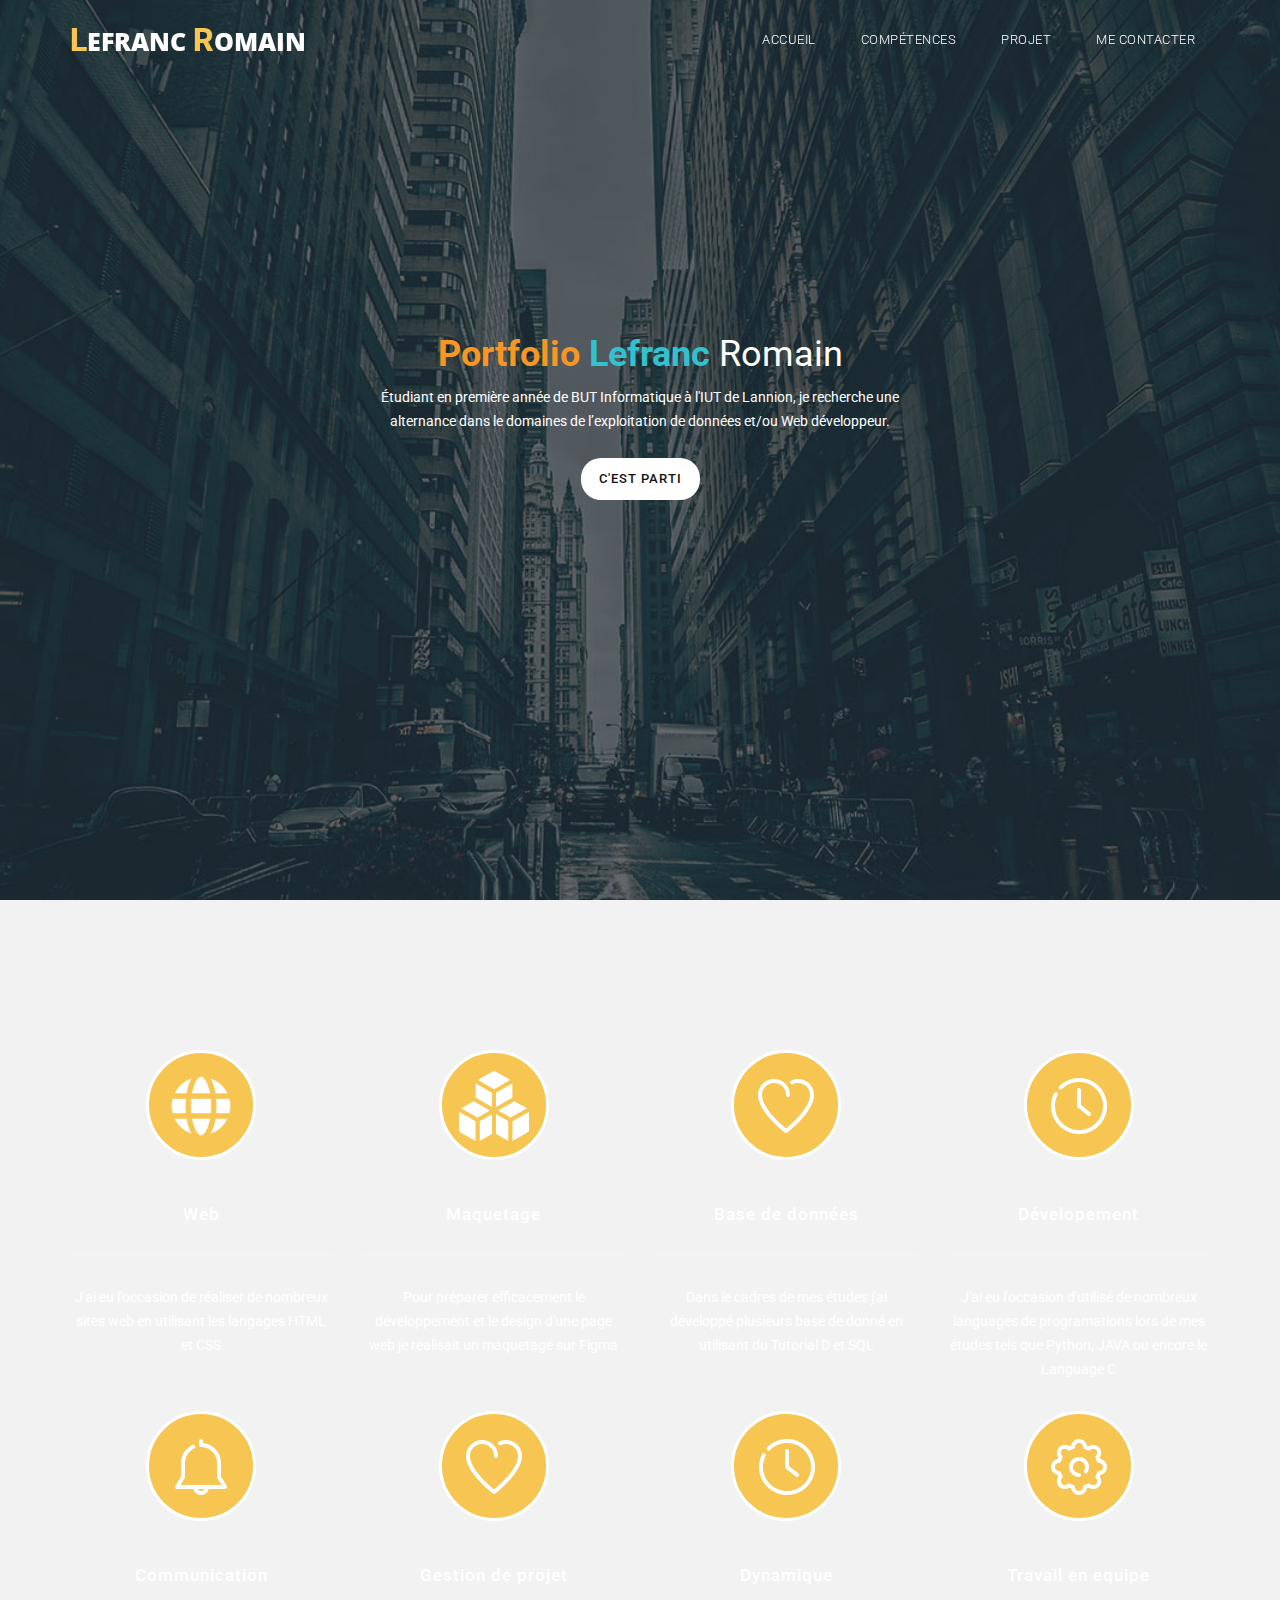
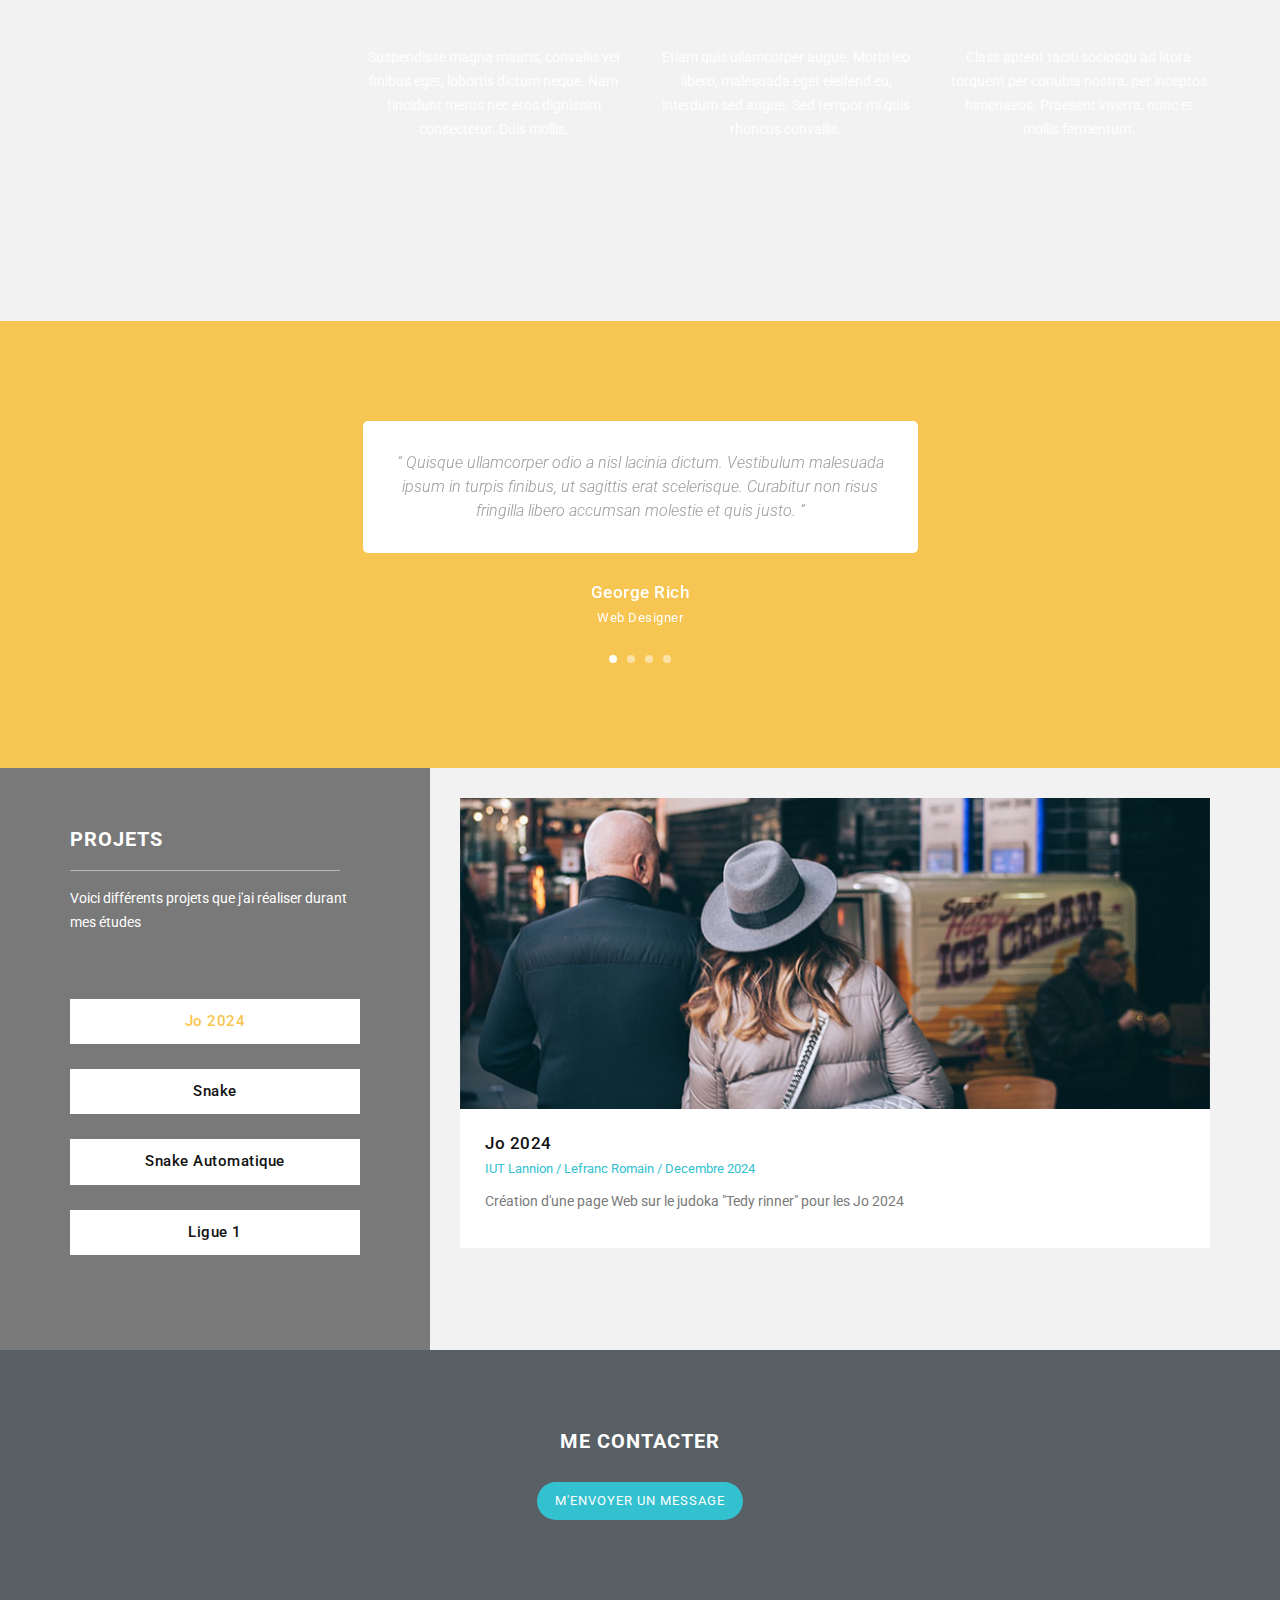
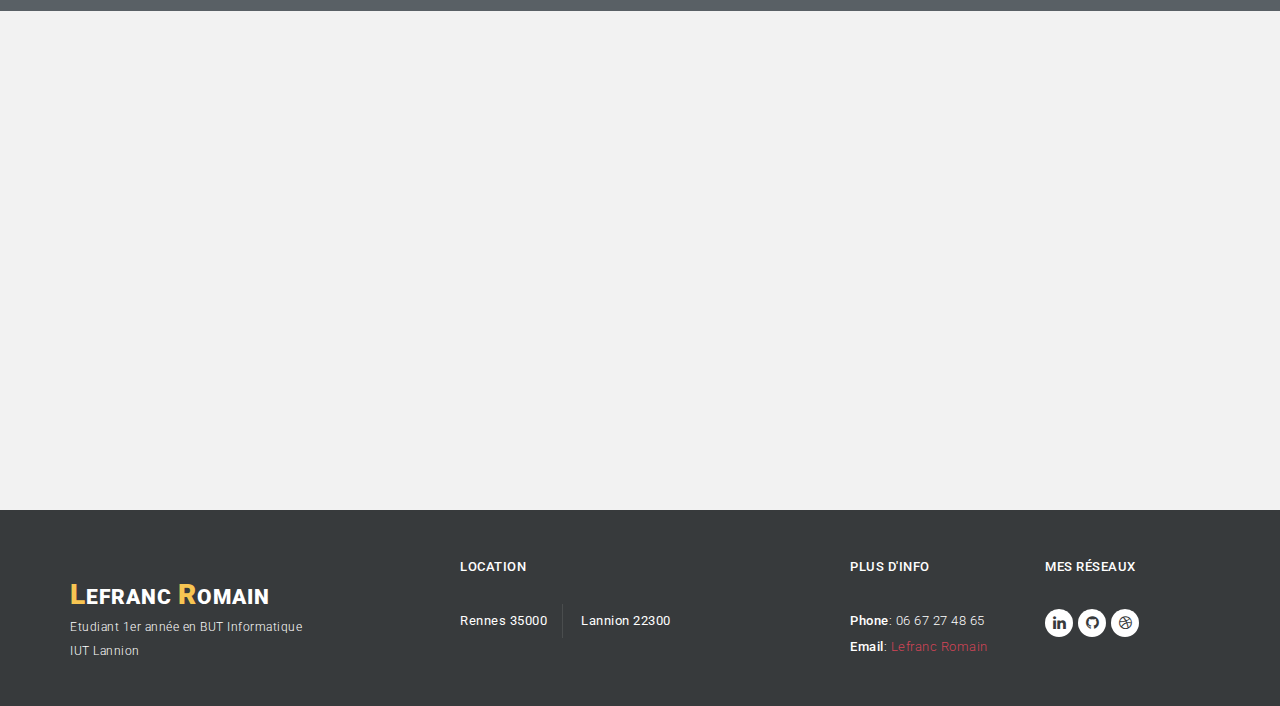
<file: Portfolio/index.html>
<!DOCTYPE html>
<html>
    <head>
        <meta charset="utf-8">
        <meta http-equiv="X-UA-Compatible" content="IE=edge,chrome=1">
        <title>Lefranc Romain</title>
        <meta name="description" content="Portfolio">
        <meta name="viewport" content="width=device-width, initial-scale=1">
        
        <link href="https://fonts.googleapis.com/css?family=Open+Sans:300,400,600,700,800" rel="stylesheet">
        <link href="https://fonts.googleapis.com/css?family=Roboto:100,300,400,500,700,900" rel="stylesheet">
        
        <link rel="apple-touch-icon" href="apple-touch-icon.png">

        <link rel="stylesheet" href="css/bootstrap.min.css">
        <link rel="stylesheet" href="css/bootstrap-theme.min.css">
        <link rel="stylesheet" href="css/fontAwesome.css">
        <link rel="stylesheet" href="css/hero-slider.css">
        <link rel="stylesheet" href="css/owl-carousel.css">
        <link rel="stylesheet" href="css/templatemo-style.css">
        <link rel="stylesheet" href="css/lightbox.css">

        <script src="js/vendor/modernizr-2.8.3-respond-1.4.2.min.js"></script>
    </head>

<body>
    <header>
        <div class="header">
            <div class="container">
                <nav class="navbar navbar-inverse" role="navigation">
                    <div class="navbar-header">
                        <button type="button" id="nav-toggle" class="navbar-toggle" data-toggle="collapse" data-target="#main-nav">
                            <span class="sr-only">Toggle navigation</span>
                            <span class="icon-bar"></span>
                            <span class="icon-bar"></span>
                            <span class="icon-bar"></span>
                        </button>
                        <a href="#" class="navbar-brand scroll-top"><em>L</em>efranc <em>R</em>omain</a>
                    </div>
                    <!--/.navbar-header-->
                    <div id="main-nav" class="collapse navbar-collapse">
                        <ul class="nav navbar-nav">
                            <li><a href="#" class="scroll-top">Accueil</a></li>
                            <li><a href="#" class="scroll-link" data-id="about">Compétences</a></li>
                            <li><a href="#" class="scroll-link" data-id="blog">Projet</a></li>
                            <li><a href="#" class="scroll-link" data-id="contact-us">Me contacter</a></li>
                        </ul>
                    </div>
                    <!--/.navbar-collapse-->
                </nav>
                <!--/.navbar-->
            </div>
            <!--/.container-->
        </div>
    </header>
    <main>
        <div class="parallax-content baner-content" id="home">
            <div class="container">
                <div class="text-content">
                    <h2><em>Portfolio</em> <span>Lefranc</span> Romain</h2>
                    <p>Étudiant en première année de BUT Informatique à l'IUT de Lannion, je recherche une alternance dans le domaines de l’exploitation de données et/ou Web développeur. </p>
                    <div class="primary-white-button">
                        <a href="#" class="scroll-link" data-id="about">C'est parti</a>
                    </div>
                </div>
            </div>
        </div>

        <section id="about" class="page-section">
            <div class="container">
                <div class="row">
                    <div class="col-md-3 col-sm-6 col-xs-12">
                        <div class="service-item">
                            <div class="icon">
                                <img src="/img/web.png" alt="">
                            </div>
                            <h4>Web</h4>
                            <div class="line-dec"></div>
                            <p>J'ai eu l'occasion de réaliser de nombreux sites web en utilisant les langages HTML et CSS </p>
                        </div>
                    </div>
                    <div class="col-md-3 col-sm-6 col-xs-12">
                        <div class="service-item">
                            <div class="icon">
                                <img src="img/model (1).png" alt="" width="auto" height="70px">
                            </div>
                            <h4>Maquetage</h4>
                            <div class="line-dec"></div>
                            <p>Pour préparer efficacement le développement et le design d'une page web je réalisait un maquetage sur Figma</p>
                        </div>
                    </div>
                    <div class="col-md-3 col-sm-6 col-xs-12">
                        <div class="service-item">
                            <div class="icon">
                                <img src="img/service_icon_02.png" alt="">
                            </div>
                            <h4>Base de données</h4>
                            <div class="line-dec"></div>
                            <p>Dans le cadres de mes études j'ai développé plusieurs base de donné en utilisant du Tutorial D et SQL</p>
                        </div>
                    </div>
                    <div class="col-md-3 col-sm-6 col-xs-12">
                        <div class="service-item">
                            <div class="icon">
                                <img src="img/service_icon_03.png" alt="">
                            </div>
                            <h4>Dévelopement</h4>
                            <div class="line-dec"></div>
                            <p>J'ai eu l'occasion d'utilisé de nombreux languages de programations lors de mes études tels que Python, JAVA ou encore le Language C</p>
                        </div>
                    </div>
                    <div class="col-md-3 col-sm-6 col-xs-12">
                        <div class="service-item">
                            <div class="icon">
                                <img src="img/service_icon_01.png" alt="">
                            </div>
                            <h4>Communication</h4>
                            <div class="line-dec"></div>
                            <p></p>
                        </div>
                    </div>
                    <div class="col-md-3 col-sm-6 col-xs-12">
                        <div class="service-item">
                            <div class="icon">
                                <img src="img/service_icon_02.png" alt="">
                            </div>
                            <h4>Gestion de projet</h4>
                            <div class="line-dec"></div>
                            <p>Suspendisse magna mauris, convallis vel finibus eget, lobortis dictum neque. Nam tincidunt metus nec eros dignissim consectetur. Duis mollis.</p>
                        </div>
                    </div>
                    <div class="col-md-3 col-sm-6 col-xs-12">
                        <div class="service-item">
                            <div class="icon">
                                <img src="img/service_icon_03.png" alt="">
                            </div>
                            <h4>Dynamique</h4>
                            <div class="line-dec"></div>
                            <p>Etiam quis ullamcorper augue. Morbi leo libero, malesuada eget eleifend eu, interdum sed augue. Sed tempor mi quis rhoncus convallis.</p>
                        </div>
                    </div>
                    <div class="col-md-3 col-sm-6 col-xs-12">
                        <div class="service-item">
                            <div class="icon">
                                <img src="img/service_icon_04.png" alt="">
                            </div>
                            <h4>Travail en equipe</h4>
                            <div class="line-dec"></div>
                            <p>Class aptent taciti sociosqu ad litora torquent per conubia nostra, per inceptos himenaeos. Praesent viverra, nunc et mollis fermentum.</p>
                        </div>
                    </div>
                </div>
            </div>
        </section>

        <!--
        <section id="portfolio">
            <div class="content-wrapper">
                <div class="inner-container container">
                    <div class="row">
                        <div class="col-md-4 col-sm-12">
                            <div class="section-heading">
                                <h4>Our Gallery</h4>
                                <div class="line-dec"></div>
                                <p>In malesuada placerat ligula et bibendum. Aenean eget urna enim. Sed enim ante, bibendum nec dictum ac, gravida ac lectus.</p>
                                <div class="filter-categories">
                                    <ul class="project-filter">
                                        <li class="filter" data-filter="all"><span>Show All</span></li>
                                        <li class="filter" data-filter="branding"><span>Branding</span></li>
                                        <li class="filter" data-filter="graphic"><span>Graphic</span></li>
                                        <li class="filter" data-filter="nature"><span>Nature</span></li>
                                        <li class="filter" data-filter="animation"><span>Animation</span></li>
                                    </ul>
                                </div>
                            </div>
                        </div>
                        <div class="col-md-8">
                            <div class="projects-holder-3">
                                <div class="projects-holder">
                                    <div class="row">
                                        <div class="col-md-6 col-sm-6 project-item mix nature">
                                        <div class="thumb">
                                                <div class="image">
                                                    <a href="img/portfolio_big_item_01.jpg" data-lightbox="image-1"><img src="img/portfolio_item_01.jpg"></a>
                                                </div>
                                        </div>
                                        </div>
                                        <div class="col-md-6 col-sm-6 project-item mix animation">
                                        <div class="thumb">
                                            <div class="image">
                                                    <a href="img/portfolio_big_item_02.jpg" data-lightbox="image-1"><img src="img/portfolio_item_02.jpg"></a>
                                                </div>
                                        </div>
                                        </div>
                                        <div class="col-md-6 col-sm-6 project-item mix branding">
                                        <div class="thumb">
                                                <div class="image">
                                                    <a href="img/portfolio_big_item_03.jpg" data-lightbox="image-1"><img src="img/portfolio_item_03.jpg"></a>
                                                </div>
                                        </div>
                                        </div>
                                        <div class="col-md-6 col-sm-6 project-item mix graphic nature">
                                            <div class="thumb">
                                                <div class="image">
                                                    <a href="img/portfolio_big_item_04.jpg" data-lightbox="image-1"><img src="img/portfolio_item_04.jpg"></a>
                                                </div>
                                            </div>
                                        </div>
                                        <div class="col-md-6 col-sm-6 project-item mix branding">
                                        <div class="thumb">
                                                <div class="image">
                                                    <a href="img/portfolio_big_item_05.jpg" data-lightbox="image-1"><img src="img/portfolio_item_05.jpg"></a>
                                                </div>
                                        </div>
                                        </div>
                                        <div class="col-md-6 col-sm-6 project-item mix graphic animation">
                                            <div class="thumb">
                                                <div class="image">
                                                    <a href="img/portfolio_big_item_06.jpg" data-lightbox="image-1"><img src="img/portfolio_item_06.jpg"></a>
                                                </div>
                                            </div>
                                        </div>
                                    </div>
                                </div>
                            </div>
                        </div>
                    </div>
                </div>
            </div> 
        </section>
        -->
        
        <section id="testimonial">
            <div class="container">
                <div class="row">
                    <div class="col-md-6 col-md-offset-3">
                        <div id="owl-testimonials" class="owl-carousel owl-theme">
                            <div class="item">
                                <div class="testimonials-item">
                                    <p>“ Quisque ullamcorper odio a nisl lacinia dictum. Vestibulum malesuada ipsum in turpis finibus, ut sagittis erat scelerisque. Curabitur non risus fringilla libero accumsan molestie et quis justo. ”</p>
                                    <h4>George Rich</h4>
                                    <span>Web Designer</span>
                                </div>
                            </div>
                            <div class="item">
                                <div class="testimonials-item">
                                    <p>“ Suspendisse magna mauris, convallis vel finibus eget, lobortis dictum neque. Nam tincidunt metus nec eros dignissim consectetur. ”</p>
                                    <h4>John Henry</h4>
                                    <span>New Manager</span>
                                </div>
                            </div>
                            <div class="item">
                                <div class="testimonials-item">
                                    <p>“ Aenean semper aliquam est ut maximus. Fusce id diam eget orci lobortis ultricies at ac velit. Curabitur laoreet massa et fringilla sagittis. ”</p>
                                    <h4>Danny Cute</h4>
                                    <span>CEO Founder</span>
                                </div>
                            </div>
                            <div class="item">
                                <div class="testimonials-item">
                                    <p>“ Maecenas eu odio pharetra, elementum lorem eget, efficitur erat. Duis eget justo non nisi iaculis vestibulum. Aliquam erat volutpat. ”</p>
                                    <h4>Richard Beal</h4>
                                    <span>CSS Developer</span>
                                </div>
                            </div>
                        </div>
                    </div>
                </div>
            </div>
        </section>

        <div class="tabs-content" id="blog">
            <div class="container">
                <div class="row">
                    <div class="wrapper">
                        <div class="col-md-4">
                            <div class="section-heading">
                                <h4>Projets</h4>
                                <div class="line-dec"></div>
                                <p>Voici différents projets que j'ai réaliser durant mes études</p>
                                <ul class="tabs clearfix" data-tabgroup="first-tab-group">
                                    <li><a href="#tab1" class="active">Jo 2024</a></li>
                                    <li><a href="#tab2">Snake</a></li>
                                    <li><a href="#tab3">Snake Automatique</a></li>
                                    <li><a href="#tab4">Ligue 1</a></li>
                                </ul>
                            </div>
                        </div>
                        <div class="col-md-8">
                            <section id="first-tab-group" class="tabgroup">
                                <div id="tab1">
                                    <img src="img/blog_item_01.jpg" alt="">
                                    <div class="text-content">
                                        <h4>Jo 2024</h4>
                                        <span><a href="#">IUT Lannion</a> / <a href="#"> Lefranc Romain </a> / <a href="#"> Decembre 2024 </a></span>
                                        <p>Création d'une page Web sur le judoka "Tedy rinner" pour les Jo 2024</p>
                                    </div>
                                </div>
                                <div id="tab2">
                                    <img src="img/blog_item_02.jpg" alt="">
                                    <div class="text-content">
                                        <h4>Snake</h4>
                                        <span><a href="#">IUT Lannion</a> / <a href="#"> Lefranc Romain </a> / <a href="#"> Octobre 2024 </a></span>
                                        <p>Reproduction du célébre jeux vidéo "Snake" en Language C sur le Terminal Linux</p>
                                    </div>
                                </div>
                                <div id="tab3">
                                    <img src="img/blog_item_03.jpg" alt="">
                                    <div class="text-content">
                                        <h4>Snake Automatique</h4>
                                        <span><a href="#">IUT Lannion</a> / <a href="#">Lefranc Romain - Guillou Malo </a> / <a href="#"> Janvier 2025 </a></span>
                                        <p>Création d'une version autonome du Snake tout en rajoutant un serpent</p>
                                    </div>
                                </div>
                                <div id="tab4">
                                    <img src="img/blog_item_03.jpg" alt="">
                                    <div class="text-content">
                                        <h4>Ligue 1</h4>
                                        <span><a href="#">IUT Lannion</a> / <a href="#">Lefranc Romain </a> / <a href="#"> Janvier 2025 </a></span>
                                        <p>Réalisation d'une base données sur le fonctionement d'un Championnat de Foot</p>
                                    </div>
                                </div>
                            </section>
                        </div>
                    </div>
                </div>
            </div>
        </div>

        <div id="contact-us">
            <div class="container">
                <div class="row">
                    <div class="col-md-12">
                        <div class="section-heading">
                            <h4>Me contacter</h4>
                            <!--
                            <div class="line-dec"></div>
                            <p>Nunc posuere non quam at pharetra. Mauris tincidunt purus vel ultrices malesuada. Integer euismod erat ut nulla ultrices, ut auctor eros feugiat.</p>
                            -->
                            <div class="pop-button">
                                <h4>M'envoyer un message</h4>
                            </div>
                        </div>
                    </div>
                </div>
                <div class="row">
                    <div class="col-md-6 col-md-offset-3">
                        <div class="pop">
                            <span>✖</span>
                            <form id="contact" action="#" method="post">
                                <div class="row">
                                    <div class="col-md-12">
                                    <fieldset>
                                        <input name="name" type="text" class="form-control" id="name" placeholder="Your name..." required>
                                    </fieldset>
                                    </div>
                                    <div class="col-md-12">
                                    <fieldset>
                                        <input name="email" type="email" class="form-control" id="email" placeholder="Your email..." required>
                                    </fieldset>
                                    </div>
                                    <div class="col-md-12">
                                    <fieldset>
                                        <textarea name="message" rows="6" class="form-control" id="message" placeholder="Your message..." required></textarea>
                                    </fieldset>
                                    </div>
                                    <div class="col-md-12">
                                    <fieldset>
                                        <button type="submit" id="form-submit" class="btn">En reparation</button>
                                    </fieldset>
                                    </div>
                                </div>
                            </form>
                        </div>
                    </div>
                </div>
            </div>
        </div>

        <div id="map">
            <!-- How to change your own map point
                1. Go to Google Maps
                2. Click on your location point
                3. Click "Share" and choose "Embed map" tab
                4. Copy only URL and paste it within the src="" field below
            -->
            <iframe src="https://www.google.com/maps/embed?pb=!1m18!1m12!1m3!1d5260.469523183883!2d-3.4543869236654805!3d48.75831297131876!2m3!1f0!2f0!3f0!3m2!1i1024!2i768!4f13.1!3m3!1m2!1s0x48122c034b5275af%3A0x355e62516b08c22f!2sIUT%20de%20Lannion%20-%20Universit%C3%A9%20de%20Rennes!5e0!3m2!1sfr!2sfr!4v1743155533394!5m2!1sfr!2sfr" width="100%" height="500" frameborder="0" style="border:0" allowfullscreen></iframe>
        </div>
    </main>

    <footer>
        <div class="container">
            <div class="row">
                <div class="col-md-4 col-sm-12">
                    <div class="logo">
                        <a class="logo-ft scroll-top"><em>L</em>efranc <em>R</em>omain</a>
                        <p>Etudiant 1er année en BUT Informatique
                       <br>IUT Lannion</p>
                    </div>
                </div>
                <div class="col-md-4 col-sm-12">
                    <div class="location">
                        <h4>Location</h4>
                        <ul>
                            <li>Rennes 35000</li>
                            <li>Lannion 22300</li>
                        </ul>
                    </div>
                </div>
                <div class="col-md-2 col-sm-12">
                    <div class="contact-info">
                        <h4>Plus d'Info</h4>
                        <ul>
                            <li><em>Phone</em>: 06 67 27 48 65</li>
                            <li><em>Email</em>: <a href="mailto:lefranc.romain@outlook.com">Lefranc Romain</a></li>
                        </ul>
                    </div>
                </div>
                <div class="col-md-2 col-sm-12">
                    <div class="connect-us">
                        <h4>Mes Réseaux</h4>
                        <ul>
                            <li><a href="https://www.linkedin.com/in/romain-lefranc-723712354/"><i class="fa fa-linkedin"></i></a></li>
                            <li><a href="https://github.com/Romain-lfr"><i class="fa fa-github"></i></a></li>
                            <li><a href="http://127.0.0.1:5500/index.html"><i class="fa fa-dribbble"></i></a></li>
                        </ul>
                    </div>
                </div>
            </div>
        </div>
    </footer>

    <script src="https://ajax.googleapis.com/ajax/libs/jquery/1.11.2/jquery.min.js"></script>
    <script>window.jQuery || document.write('<script src="js/vendor/jquery-1.11.2.min.js"><\/script>')</script>

    <script src="js/vendor/bootstrap.min.js"></script>

    <script src="js/plugins.js"></script>
    <script src="js/main.js"></script>

    <script src="http://ajax.googleapis.com/ajax/libs/jquery/1.10.2/jquery.min.js" type="text/javascript"></script>
    <script type="text/javascript">
    $(document).ready(function() {
        // navigation click actions 
        $('.scroll-link').on('click', function(event){
            event.preventDefault();
            var sectionID = $(this).attr("data-id");
            scrollToID('#' + sectionID, 750);
        });
        // scroll to top action
        $('.scroll-top').on('click', function(event) {
            event.preventDefault();
            $('html, body').animate({scrollTop:0}, 'slow');         
        });
        // mobile nav toggle
        $('#nav-toggle').on('click', function (event) {
            event.preventDefault();
            $('#main-nav').toggleClass("open");
        });
    });
    // scroll function
    function scrollToID(id, speed){
        var offSet = 50;
        var targetOffset = $(id).offset().top - offSet;
        var mainNav = $('#main-nav');
        $('html,body').animate({scrollTop:targetOffset}, speed);
        if (mainNav.hasClass("open")) {
            mainNav.css("height", "1px").removeClass("in").addClass("collapse");
            mainNav.removeClass("open");
        }
    }
    if (typeof console === "undefined") {
        console = {
            log: function() { }
        };
    }
    </script>
</body>
</html>
</file>
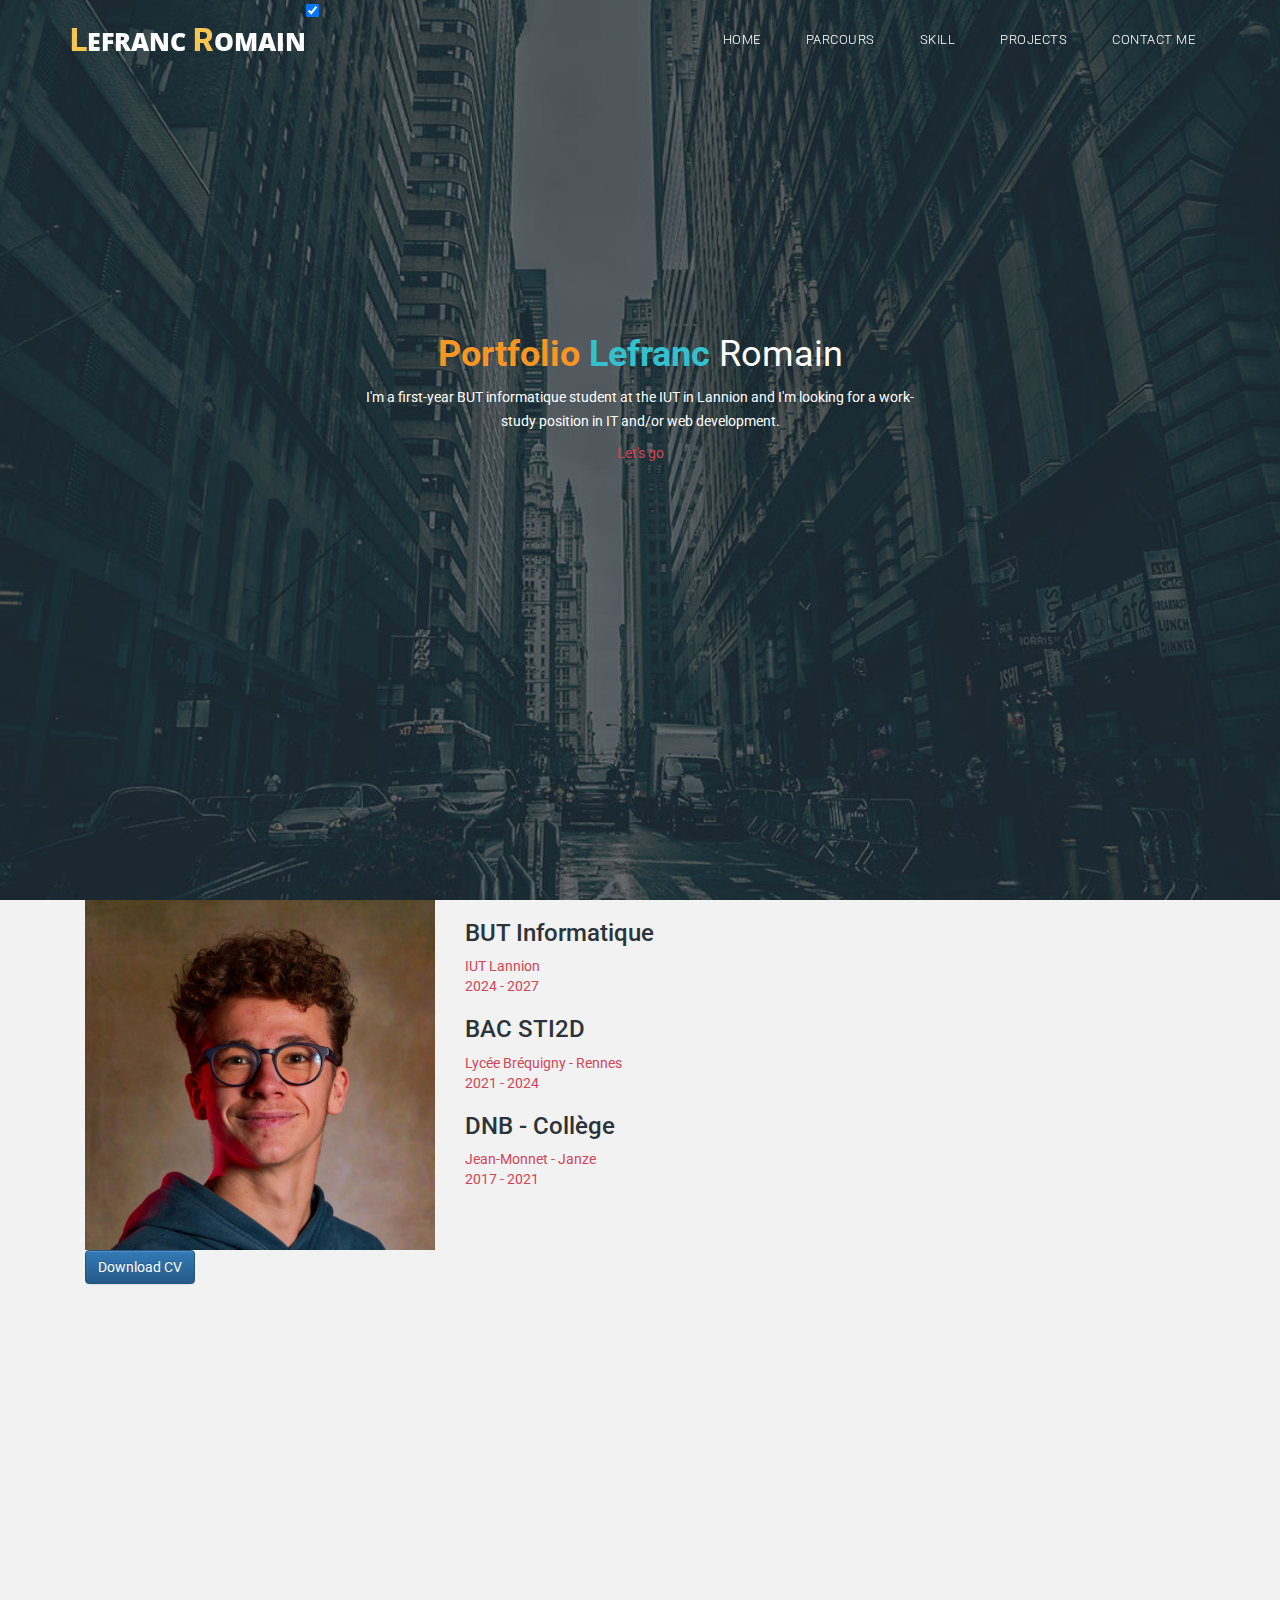
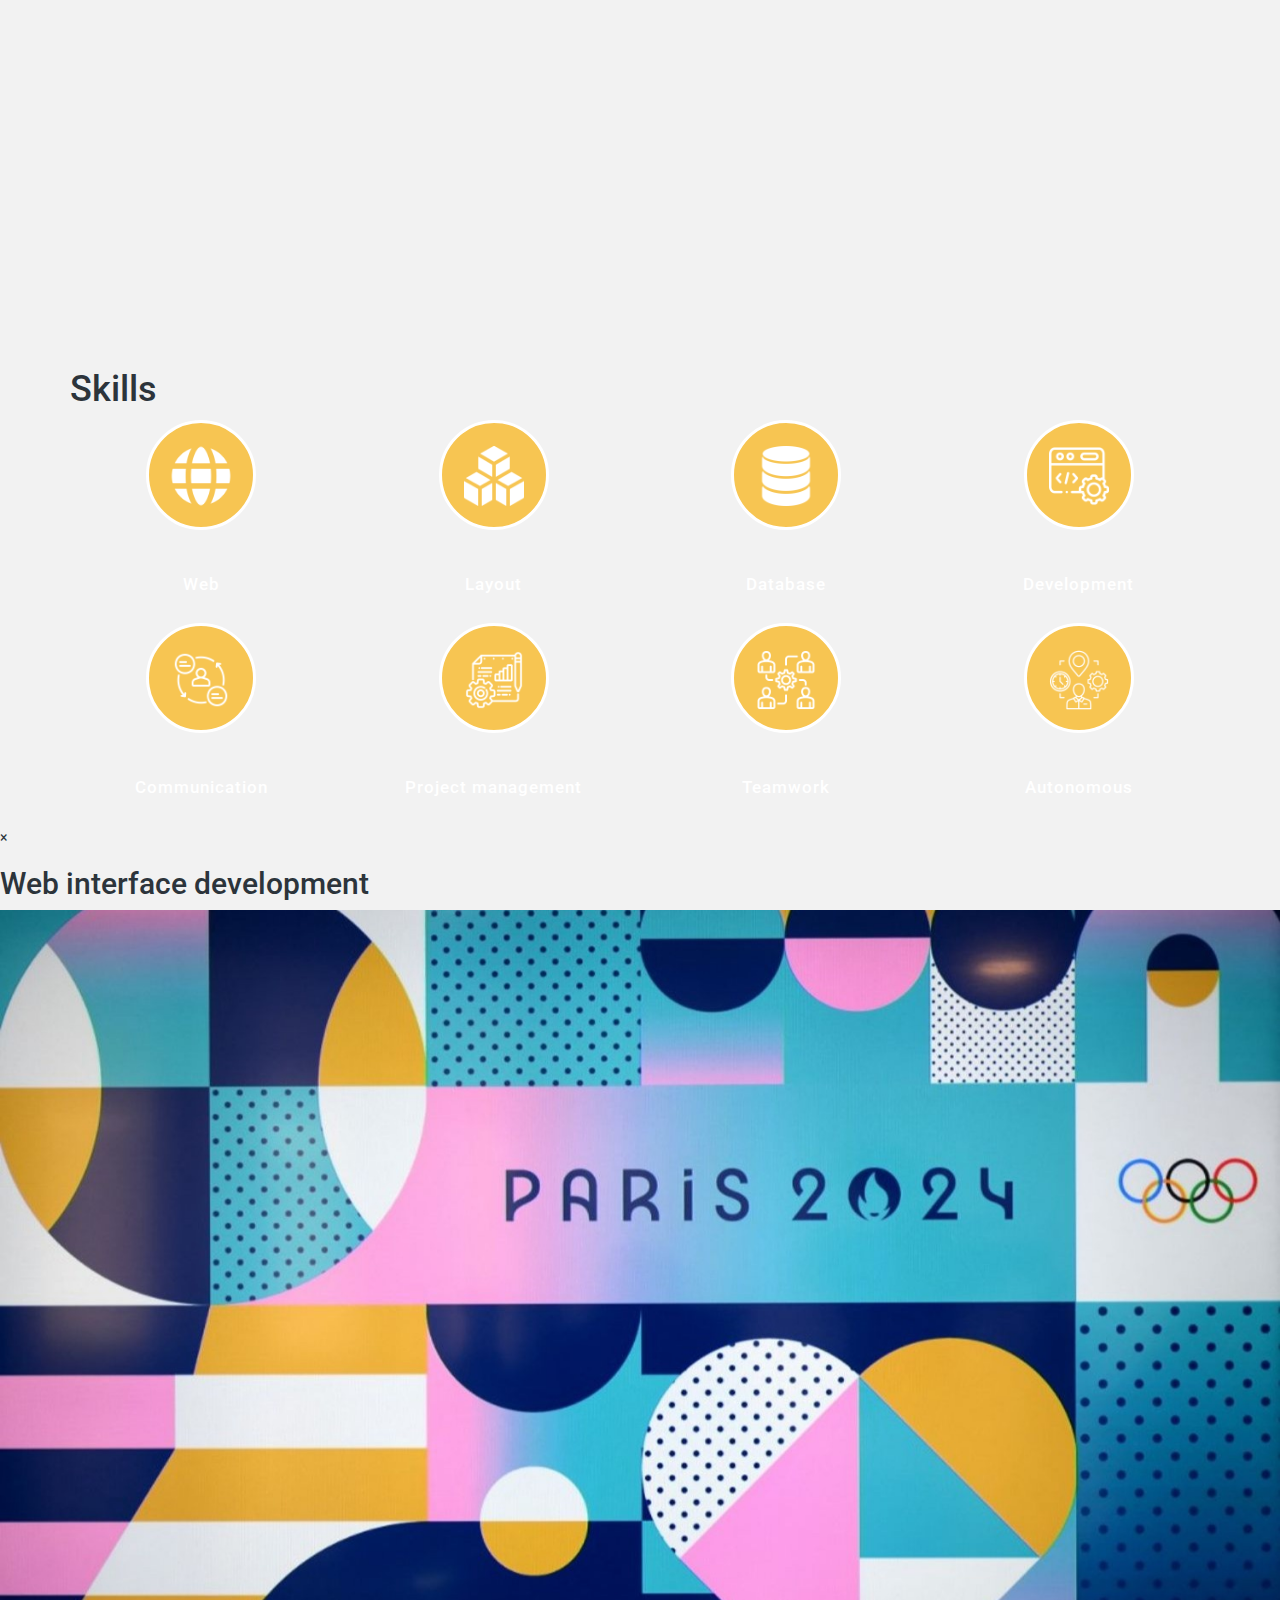
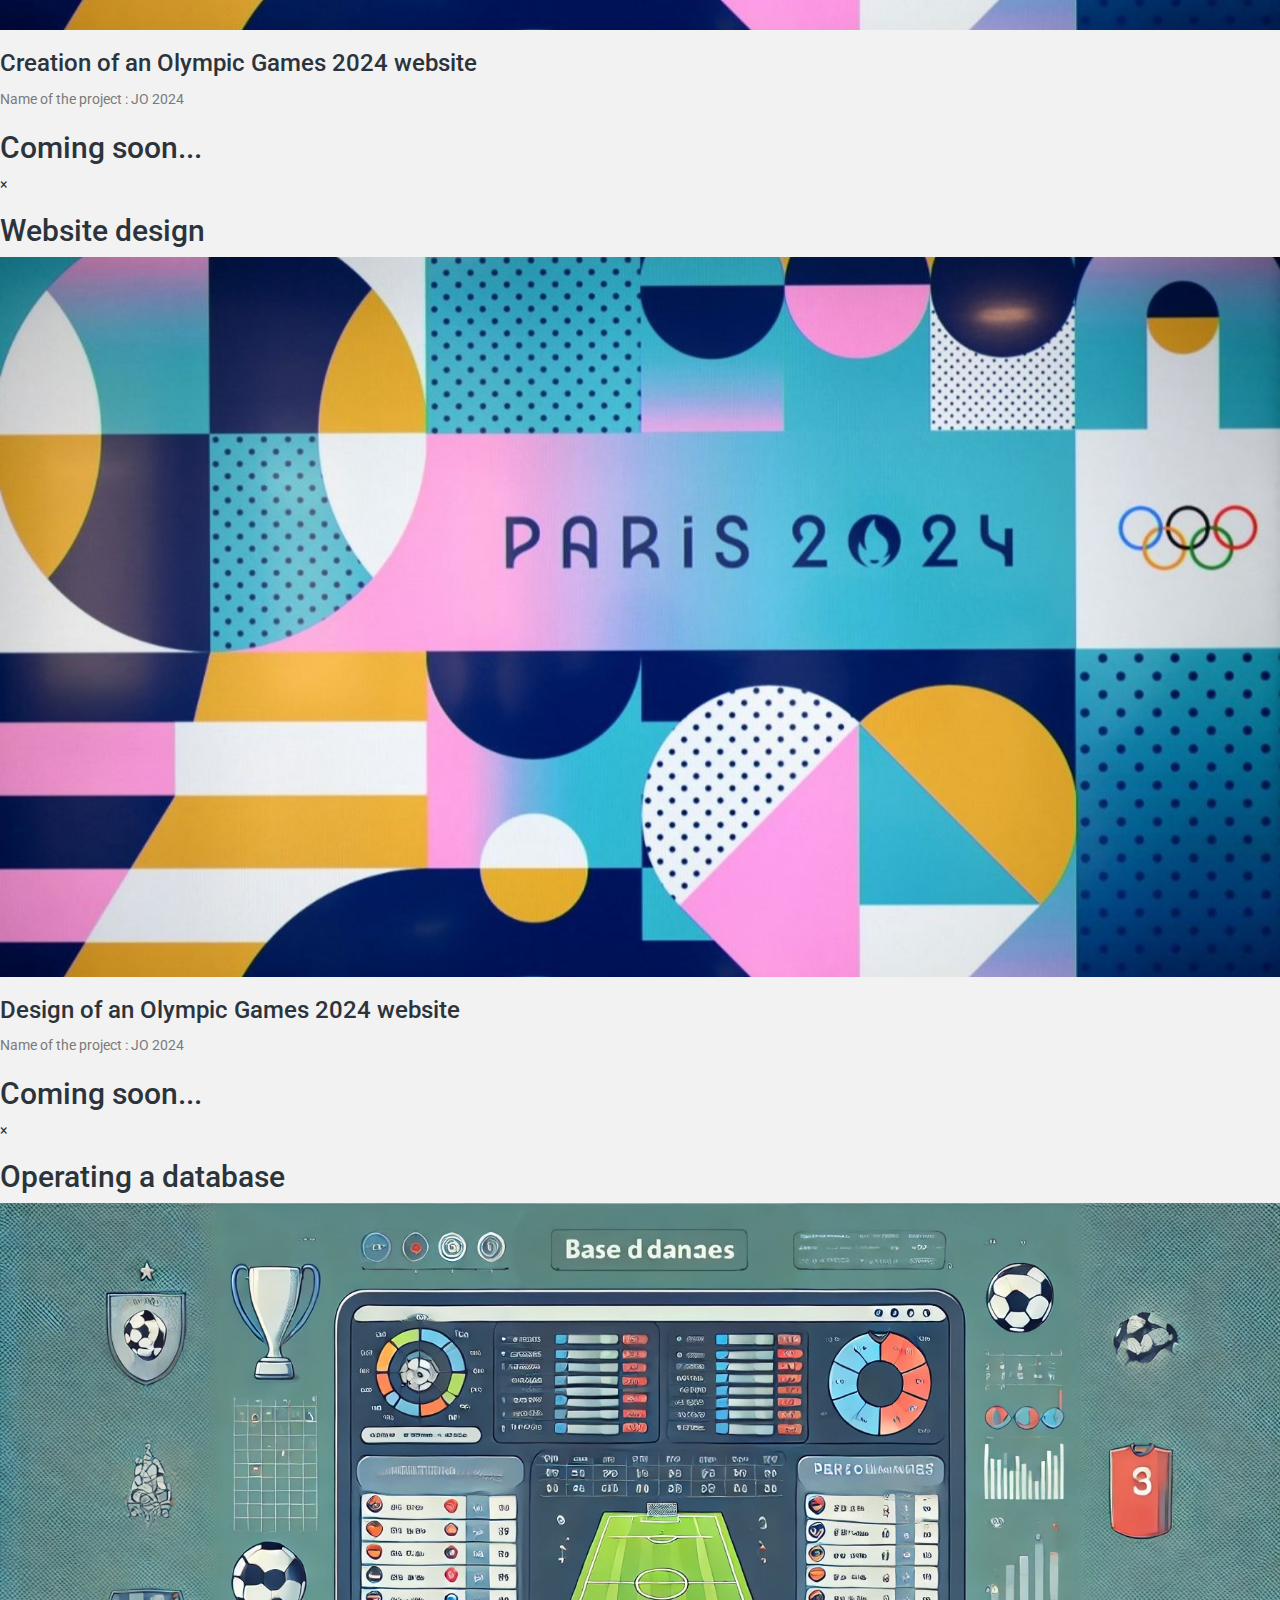
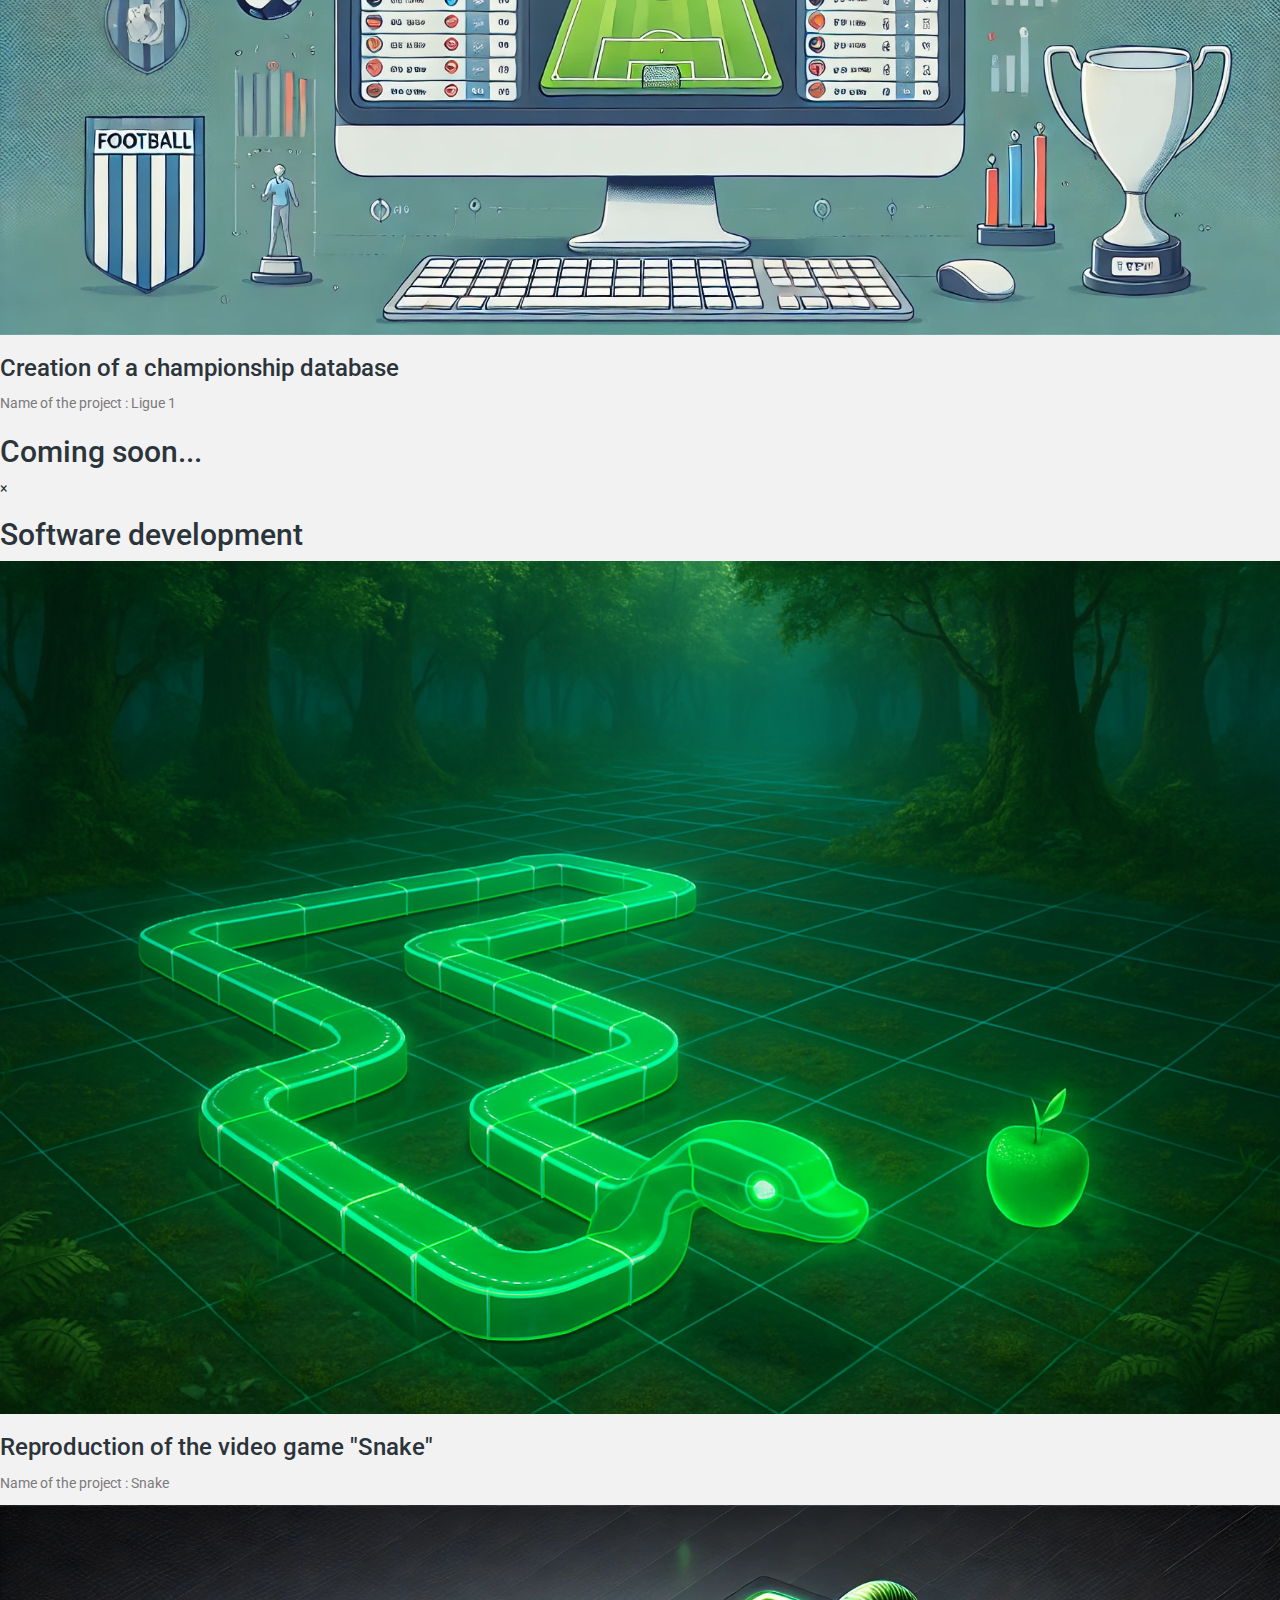
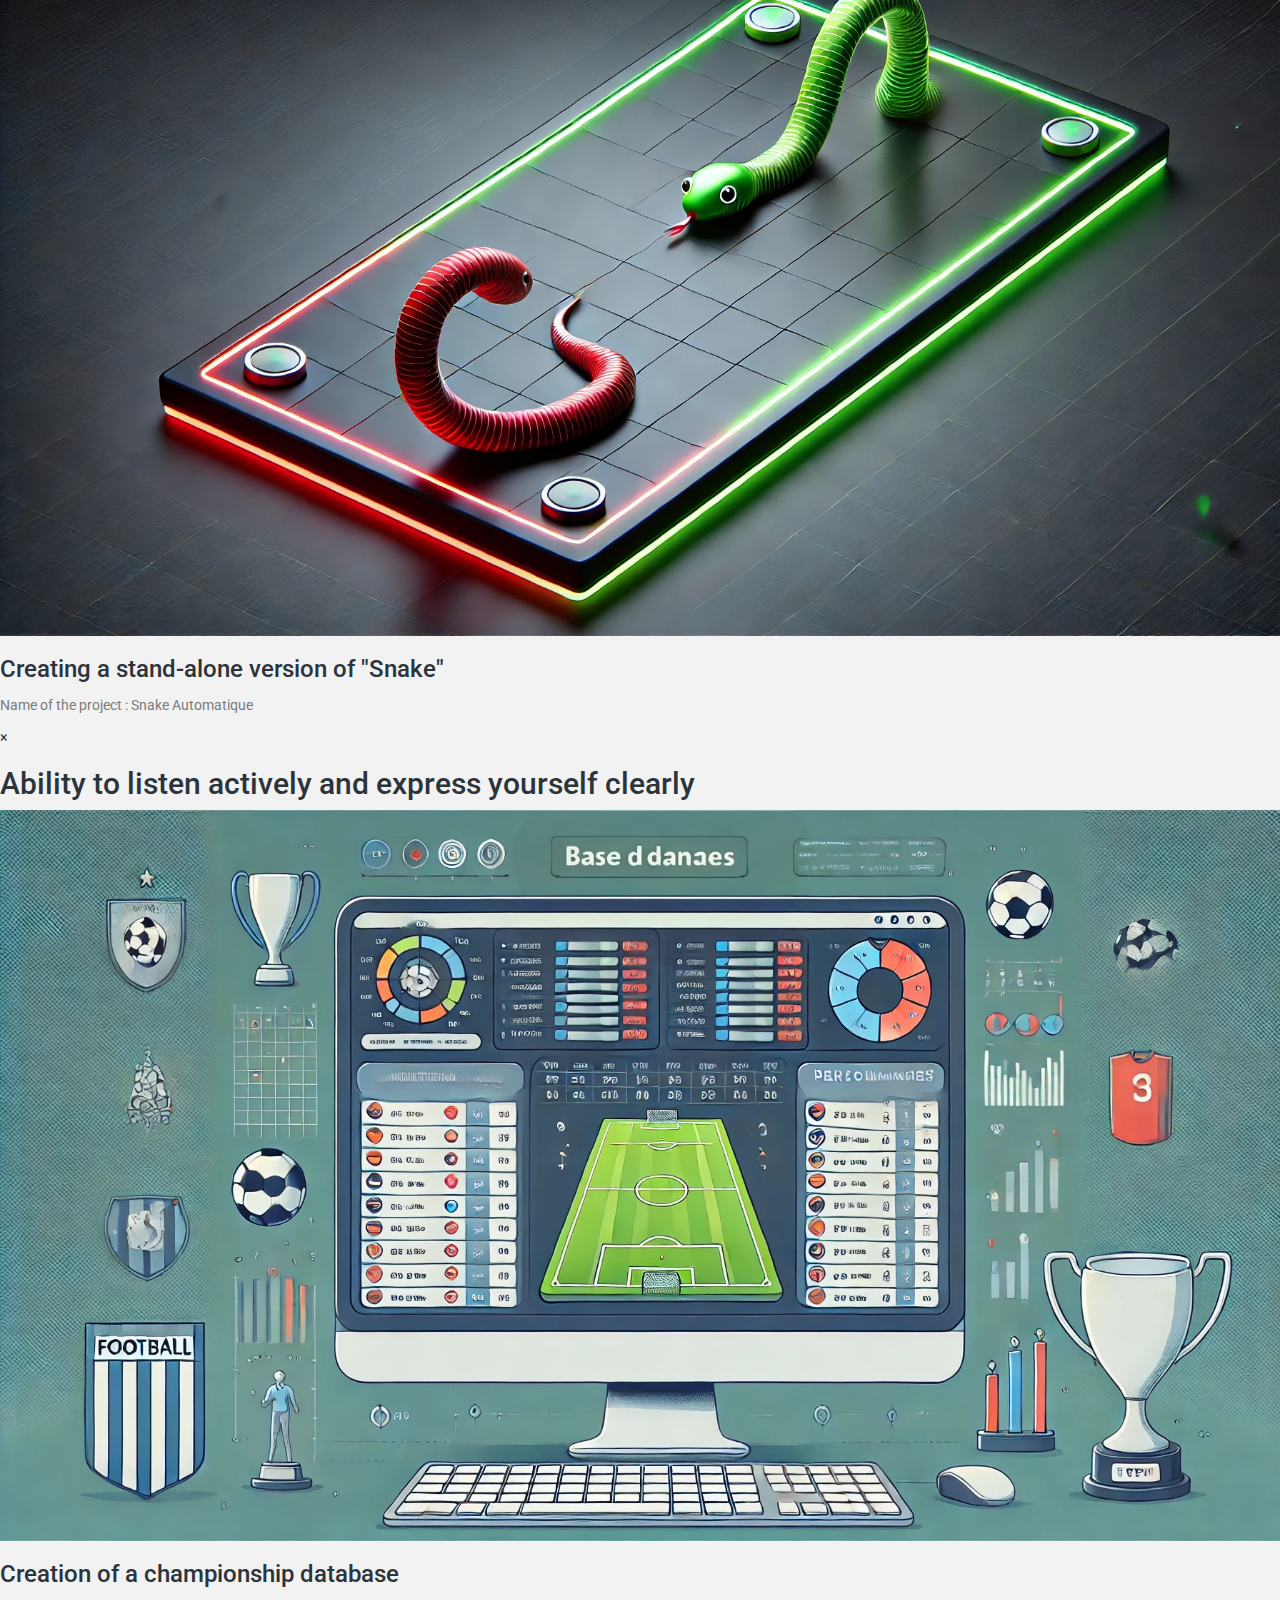
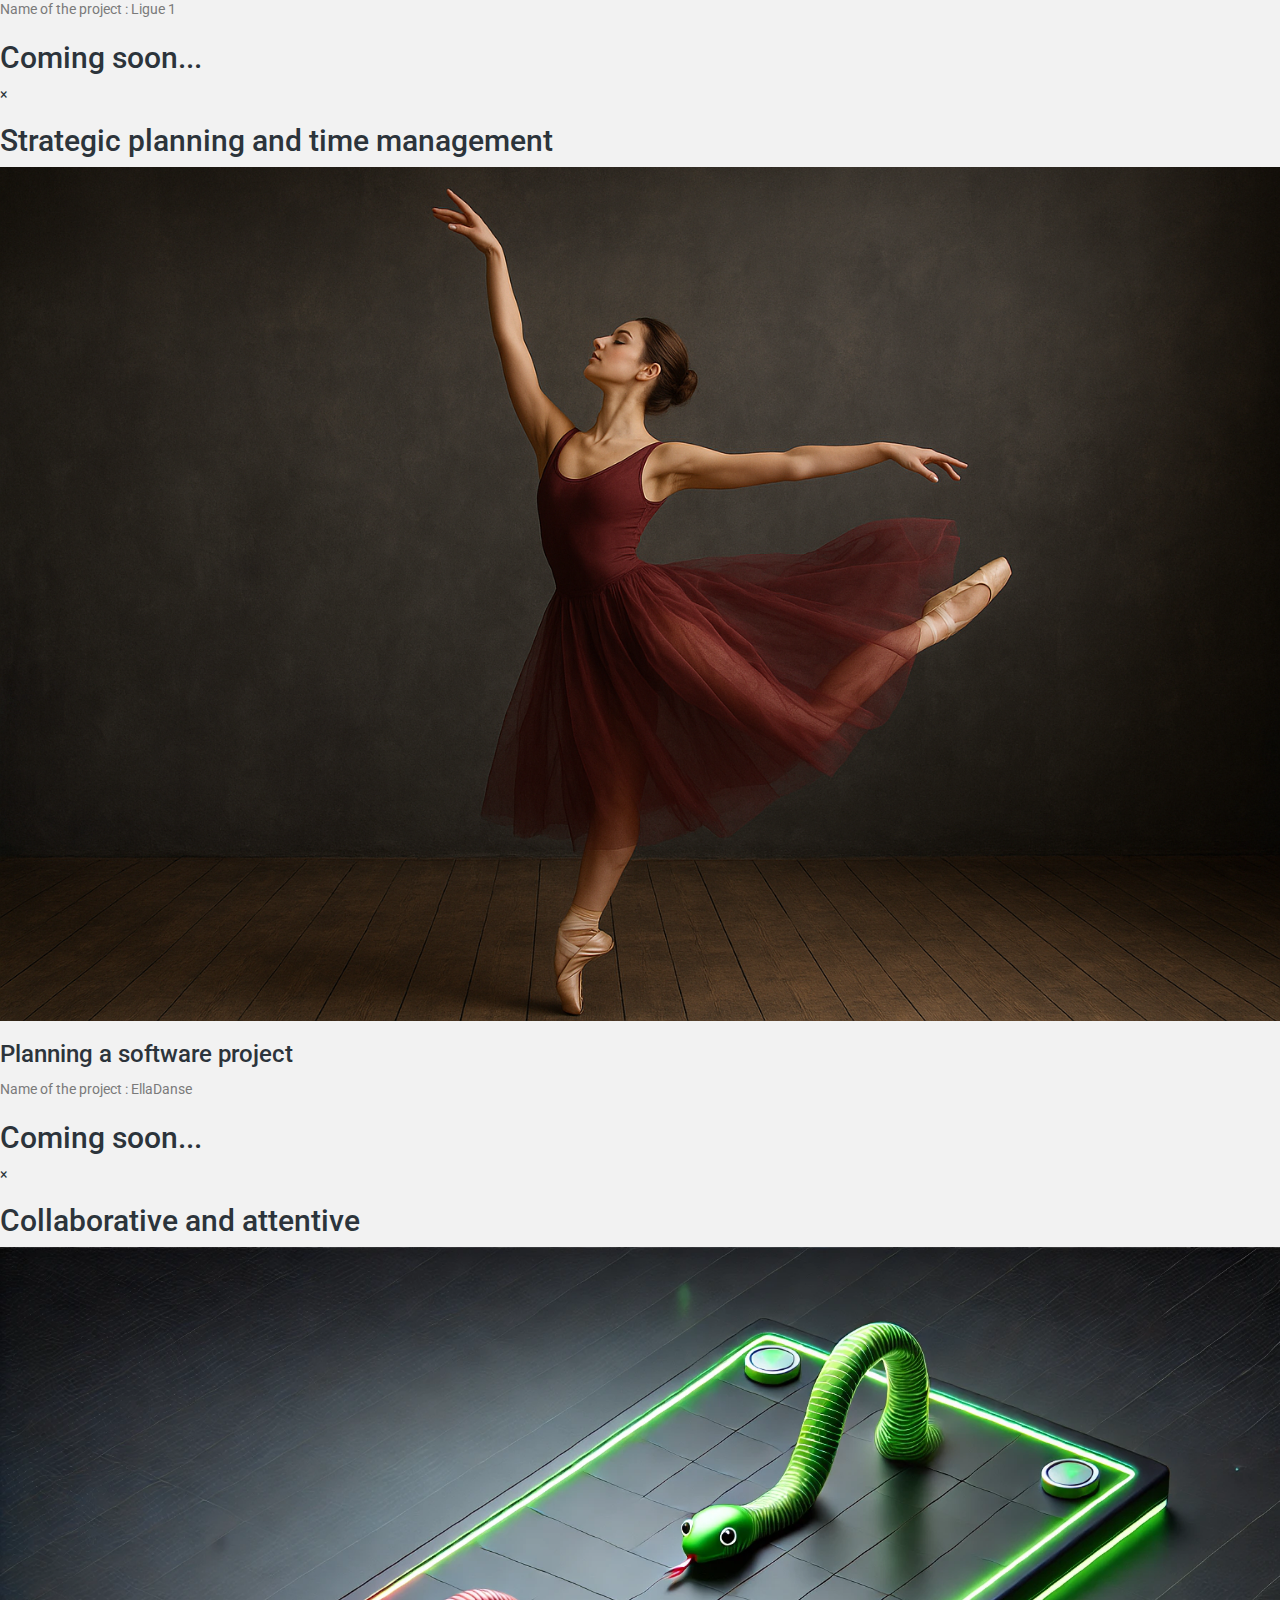
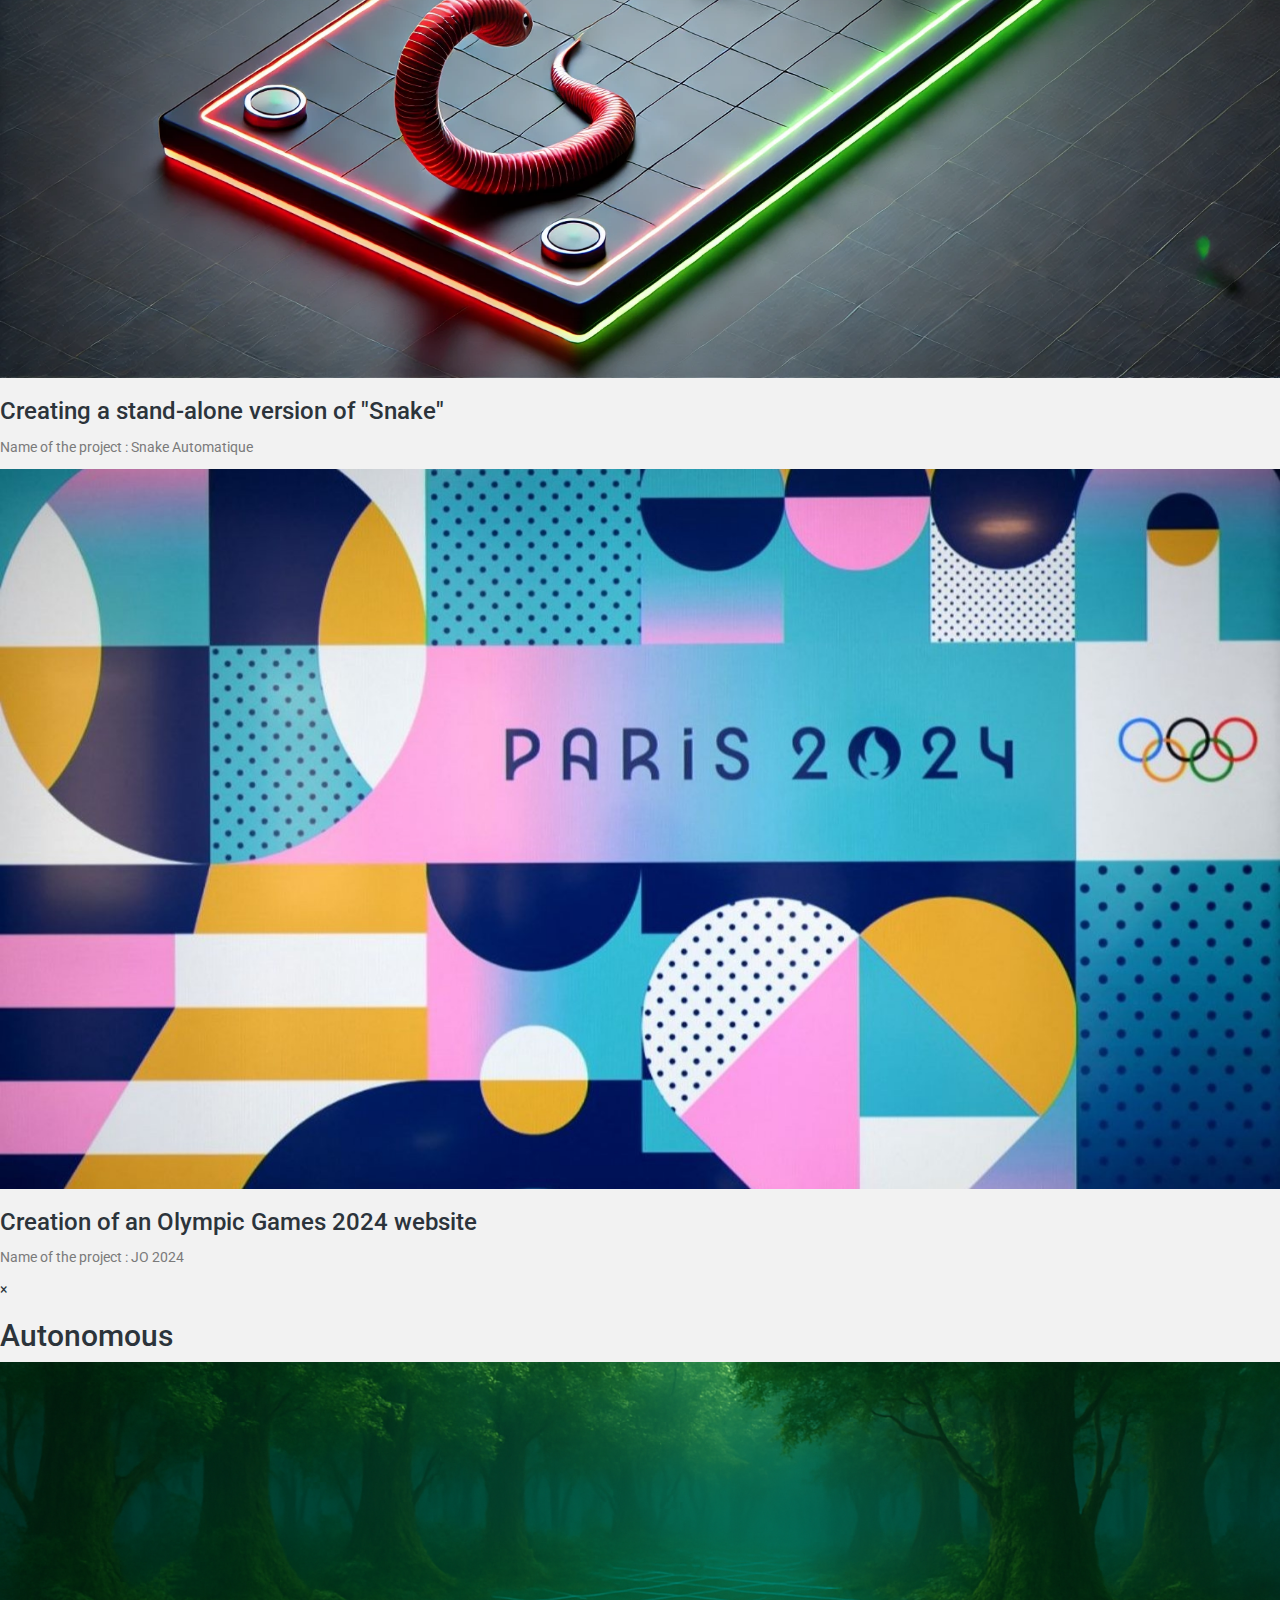
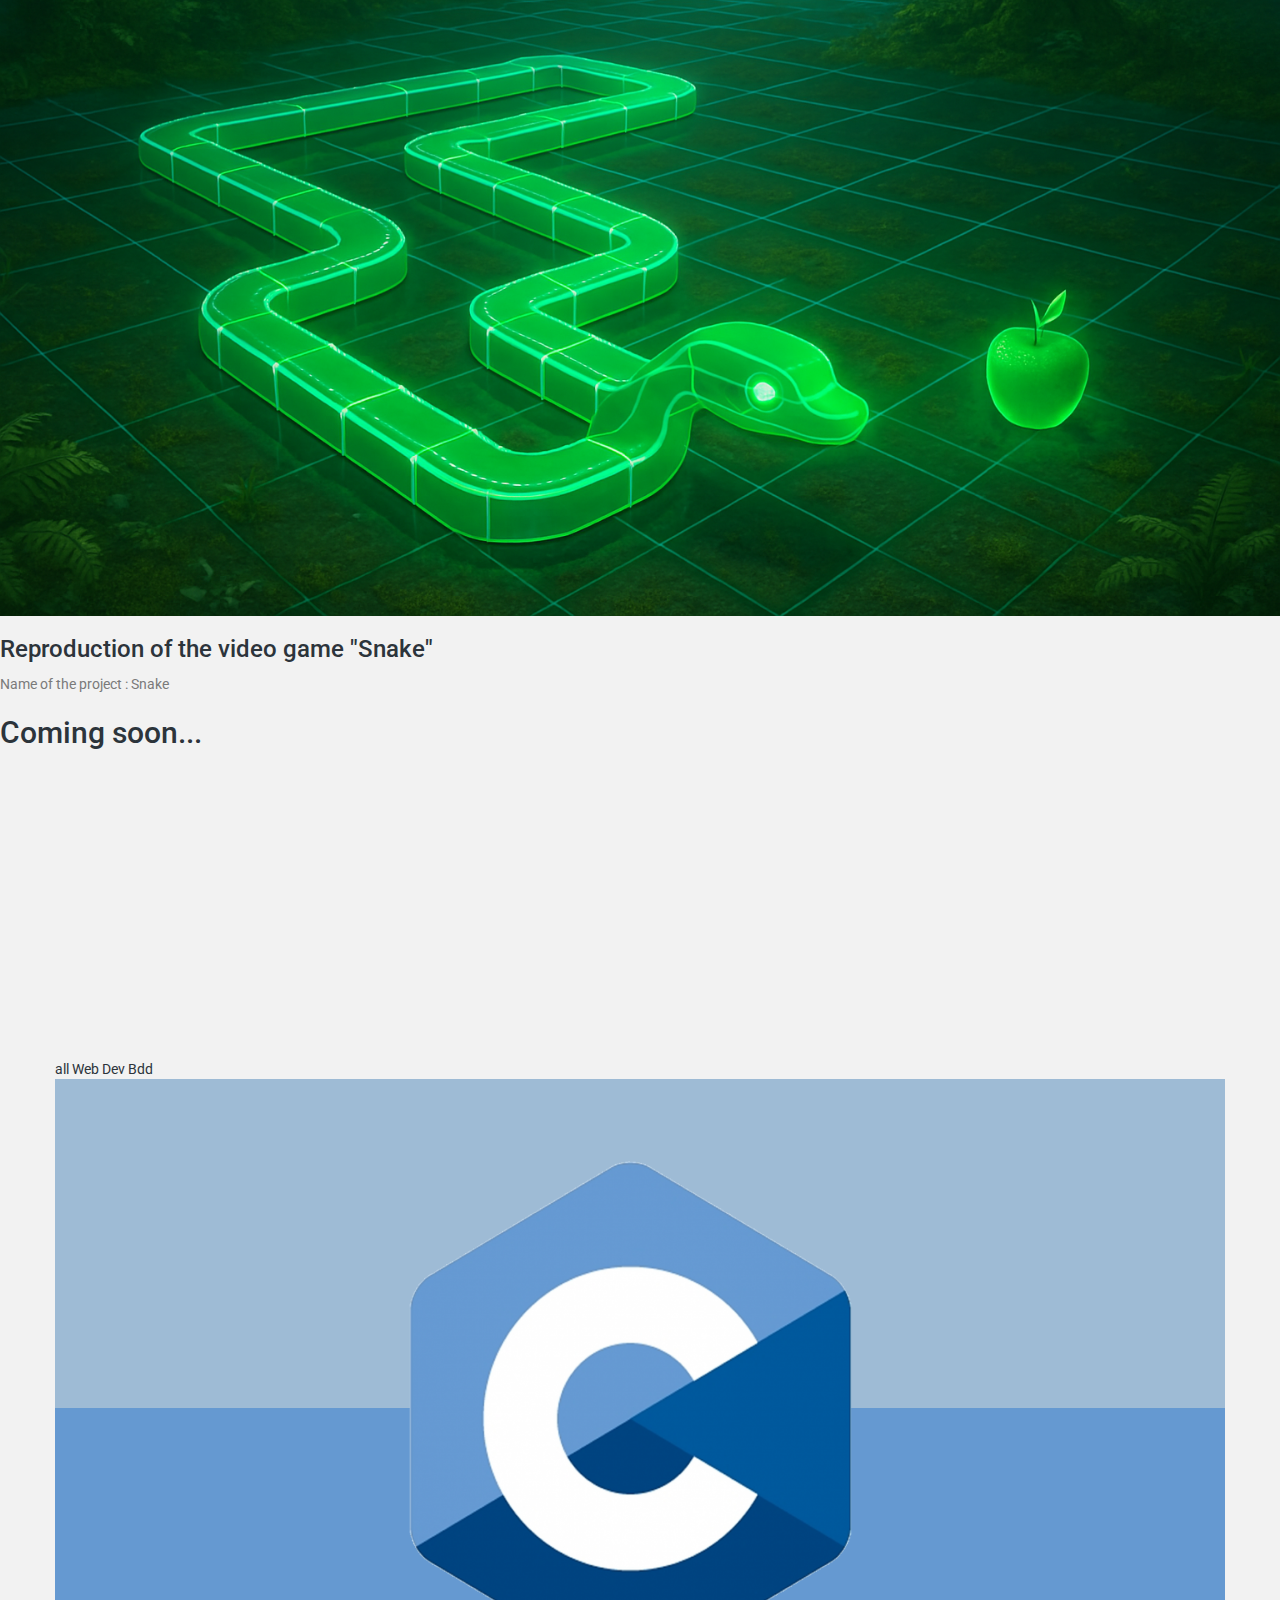
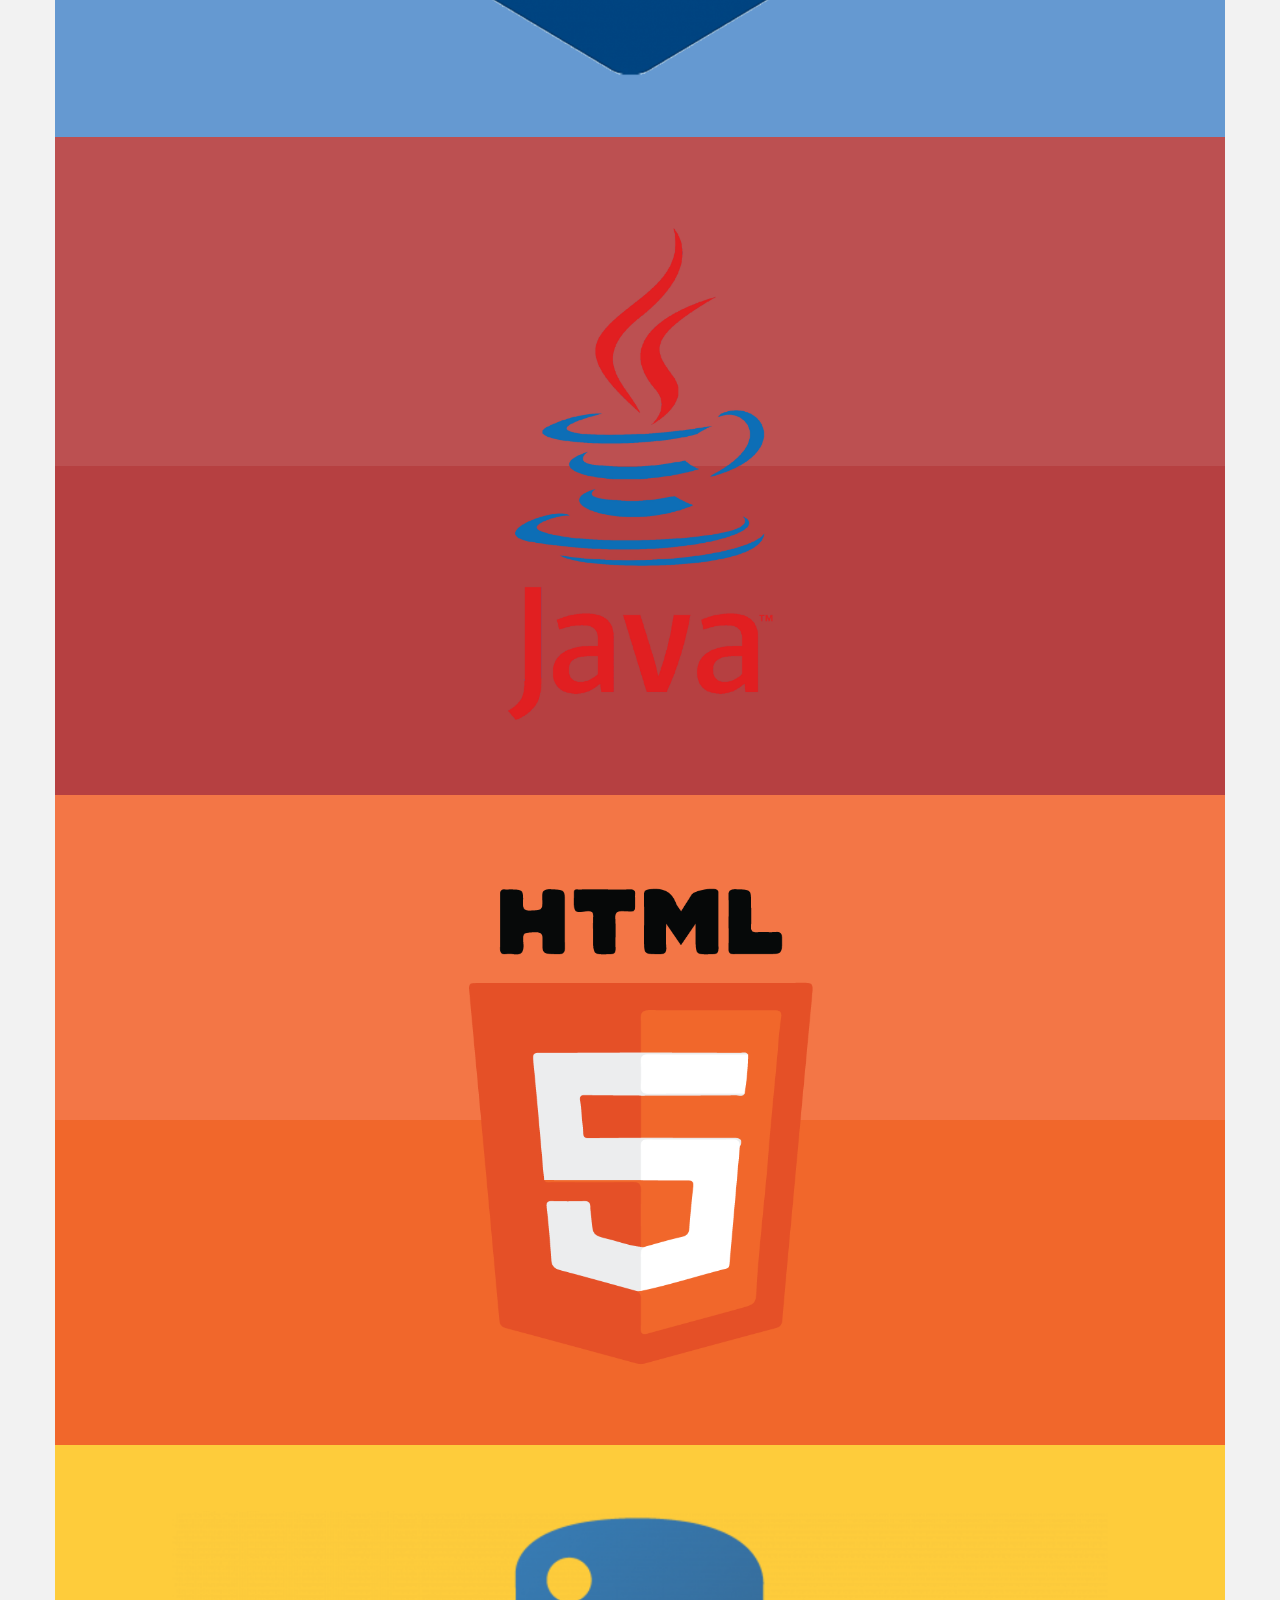
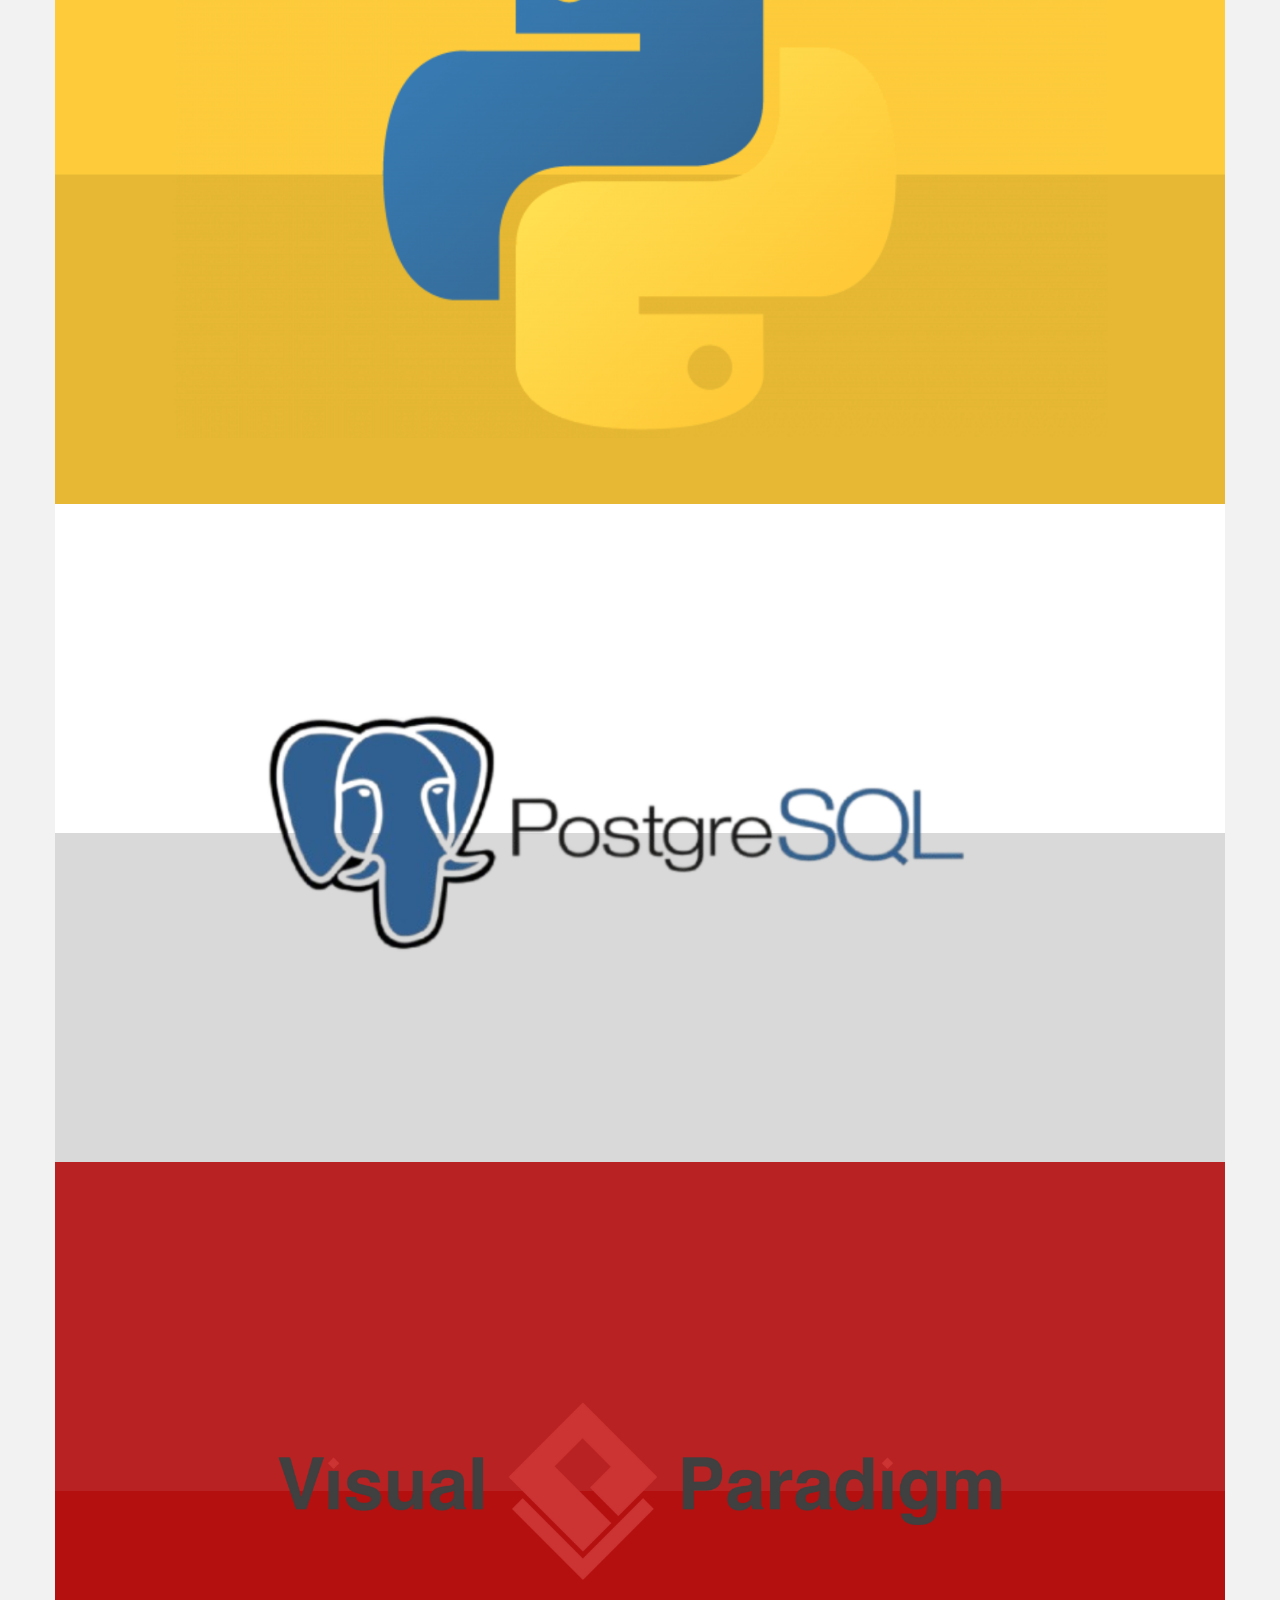
<file: Portfolio/index_en.html>
<!DOCTYPE html>
<html>
    <head>
        <meta charset="utf-8">
        <meta http-equiv="X-UA-Compatible" content="IE=edge,chrome=1">
        <title>Lefranc Romain</title>
        <meta name="description" content="Portfolio">
        <meta name="viewport" content="width=device-width, initial-scale=1">
        
        <link href="https://fonts.googleapis.com/css?family=Open+Sans:300,400,600,700,800" rel="stylesheet">
        <link href="https://fonts.googleapis.com/css?family=Roboto:100,300,400,500,700,900" rel="stylesheet">
        
        <link rel="apple-touch-icon" href="apple-touch-icon.png">

        <link rel="stylesheet" href="css/bootstrap.min.css">
        <link rel="stylesheet" href="css/bootstrap-theme.min.css">
        <link rel="stylesheet" href="css/fontAwesome.css">
        <link rel="stylesheet" href="css/hero-slider.css">
        <link rel="stylesheet" href="css/owl-carousel.css">
        <link rel="stylesheet" href="css/templatemo-style.css">
        <link rel="stylesheet" href="css/lightbox.css">

        <script src="js/vendor/modernizr-2.8.3-respond-1.4.2.min.js"></script>
    </head>
<body>
    <header>
        <div class="header">
            <div class="container">
                <nav class="navbar navbar-inverse" role="navigation">
                    <div class="navbar-header">
                        <button type="button" id="nav-toggle" class="navbar-toggle" data-toggle="collapse" data-target="#main-nav">
                            <span class="sr-only">Toggle</span>
                            <span class="icon-bar"></span>
                            <span class="icon-bar"></span>
                            <span class="icon-bar"></span>
                        </button>
                        <a href="#" class="navbar-brand scroll-top"><em>L</em>efranc <em>R</em>omain</a>
                    </div>
                    <!--/.navbar-header-->
                    <div id="main-nav" class="collapse navbar-collapse">
                        <ul class="nav navbar-nav">
                            <li><a href="#" class="scroll-top">Home</a></li>
                            <li><a href="#" class="scroll-link" data-id="parcour">Parcours</a></li>
                            <li><a href="#" class="scroll-link" data-id="about">Skill</a></li>
                            <li><a href="#" class="scroll-link" data-id="blog">Projects</a></li>
                            <li><a href="#" class="scroll-link" data-id="contact-us">Contact me</a></li>
                        </ul>
                        <div class="button r" id="button-3">
                            <input type="checkbox" class="checkbox" />
                            <div class="knobs"></div>
                            <div class="layer"></div>
                        </div>
                    </div>
                    <!--/.navbar-collapse-->
                </nav>
                <!--/.navbar-->
            </div>
            <!--/.container-->
        </div>
        
    </header>
    <main>
        <div class="parallax-content baner-content" id="home">
            <div class="container">
                <div class="text-content">
                    <h2><em>Portfolio</em><span> Lefranc</span> Romain</h2>
                    <p>I'm a first-year BUT informatique student at the IUT in Lannion and I'm looking for a work-study position in IT and/or web development.</p>
                    <div class="primary-button">
                        <a href="#" class="scroll-link" data-id="parcour">Let's go</a>
                    </div>
                </div>
            </div>
        </div>

        <div class="parallax-content ton-content" id="parcour">
            <div class="container">
                <div class="col-md-4 text-end profile-box">
                    <img src="img/0.jpg" alt="Photo de profil">
                    <a href="/img/CV Lefranc Romain.pdf" class="btn btn-primary mt-2" download>Download CV</a>
                </div>
                <div class="col-md-8">
                    <section class="design-section">
                        <div class="timeline">
                            <div class="timeline-empty">
                            </div>
                            <div class="timeline-middle">
                                <div class="timeline-circle"></div>
                            </div>
                            <div class="timeline-component timeline-content">
                                <h3>BUT Informatique</h3>
                                <a href="https://iut-lannion.univ-rennes.fr/">IUT Lannion <br> 2024 - 2027</a>
                            </div>
                            <div class="timeline-component timeline-content">
                                    <h3>BAC STI2D</h3>
                                    <a href="https://lycee-brequigny.fr/">Lycée Bréquigny - Rennes 
                                    <br> 2021 - 2024</a>
                            </div>
                            <div class="timeline-middle">
                                <div class="timeline-circle"></div>
                            </div>
                            <div class="timeline-empty">
                            </div>

                            <div class="timeline-empty">
                            </div>

                            <div class="timeline-middle">
                                <div class="timeline-circle"></div>
                            </div>
                            <div class=" timeline-component timeline-content">
                                <h3>DNB - Collège</h3>
                                <a href="https://www.collegejeanmonnet-janze.ac-rennes.fr/">Jean-Monnet - Janze 
                                <br> 2017 - 2021</a>
                            </div>
                        </div> 
                    </section>
                </div>
            </div>
        </div>

        <section id="about" class="page-section">
            <div class="container">
                <h1>Skills</h1>
                <div class="row">
                    <div class="col-md-3 col-sm-6 col-xs-12">
                        <div class="service-item" onclick="openOverlay('comp1')">
                            <div class="icon">
                                <img src="/img/web.png" alt="">
                            </div>
                            <h4>Web</h4>
                        </div>
                    </div>
                    <div class="col-md-3 col-sm-6 col-xs-12">
                        <div class="service-item" onclick="openOverlay('comp2')">
                            <div class="icon">
                                <img src="img/model.png" alt="" width="auto" height="60px">
                            </div>
                            <h4>Layout</h4>
                        </div>
                    </div>
                    <div class="col-md-3 col-sm-6 col-xs-12">
                        <div class="service-item" onclick="openOverlay('comp3')">
                            <div class="icon">
                                <img src="img/database.png" alt="" width="auto" height="60px">
                            </div>
                            <h4>Database</h4>
                        </div>
                    </div>
                    <div class="col-md-3 col-sm-6 col-xs-12">
                        <div class="service-item" onclick="openOverlay('comp4')">
                            <div class="icon">
                                <img src="img/coding.png" alt="" width="auto" height="60px">
                            </div>
                            <h4>Development</h4>                       
                        </div>
                    </div>
                    <div class="col-md-3 col-sm-6 col-xs-12">
                        <div class="service-item" onclick="openOverlay('comp5')">
                            <div class="icon">
                                <img src="img/communiations.png" alt="" width="auto" height="60px">
                            </div>
                            <h4>Communication</h4>
                        </div>
                    </div>
                    <div class="col-md-3 col-sm-6 col-xs-12">
                        <div class="service-item" onclick="openOverlay('comp6')">
                            <div class="icon">
                                <img src="img/project-management.png" alt="" width="auto" height="60px">
                            </div>
                            <h4>Project management</h4>
                        </div>
                    </div>
                    <div class="col-md-3 col-sm-6 col-xs-12">
                        <div class="service-item" onclick="openOverlay('comp7')">
                            <div class="icon">
                                <img src="img/teamwork.png" alt="" width="auto" height="60px">
                            </div>
                            <h4>Teamwork</h4>
                        </div>
                    </div>
                    <div class="col-md-3 col-sm-6 col-xs-12">
                        <div class="service-item" onclick="openOverlay('comp8')">
                            <div class="icon">
                                <img src="img/autonomy.png" alt="" width="auto" height="60px">
                            </div>
                            <h4>Autonomous</h4>
                        </div>
                    </div>
                </div>
            </div>

            <!-- Overlay pour la  compétance 1 -->
            <div class="overlay" id="overlay-comp1">
                <div class="overlay-content">
                    <span class="close-btn" onclick="closeOverlay('comp1')">&times;</span>
                    <h2> Web interface development</h2>
                    <div class="comp-cards">
                        <div class="comp-card-projet">
                            <img src="./img/jo.jpg" class="img_projet" alt="Image projet S1.02">
                            <div class="projet-content">
                                <h3>Creation of an Olympic Games 2024 website</h3>
                                <p>Name of the project : JO 2024</p>
                            </div>
                        </div>

                        <div class="comp-card-projet">
                            <h2>Coming soon...</h2>
                        </div>
                    </div>
                </div>
            </div>

            <!-- Overlay pour la  compétance 2 -->
            <div class="overlay" id="overlay-comp2">
                <div class="overlay-content">
                    <span class="close-btn" onclick="closeOverlay('comp2')">&times;</span>
                    <h2> Website design</h2>
                    <div class="comp-cards">
                        <div class="comp-card-projet">
                            <img src="./img/jo.jpg" class="img_projet" alt="Image projet S1.02">
                            <div class="projet-content">
                                <h3>Design of an Olympic Games 2024 website</h3>
                                <p>Name of the project : JO 2024</p>
                            </div>
                        </div>
                        <div class="comp-card-projet">
                            <h2>Coming soon...</h2>
                        </div>
                    </div>
                </div>
            </div>

            <!-- Overlay pour la  compétance 3 -->
            <div class="overlay" id="overlay-comp3">
                <div class="overlay-content">
                    <span class="close-btn" onclick="closeOverlay('comp3')">&times;</span>
                    <h2> Operating a database</h2>
                    <div class="comp-cards">
                        <div class="comp-card-projet">
                            <img src="./img/Ligue_1.webp" class="img_projet" alt="Image projet Ligue 1">
                            <div class="projet-content">
                                <h3>Creation of a championship database</h3>
                                <p>Name of the project : Ligue 1</p>
                            </div>
                        </div>
                        <div class="comp-card-projet">
                            <h2>Coming soon...</h2>
                        </div>
                    </div>
                </div>
            </div>

            <!-- Overlay pour la  compétance 4 -->
            <div class="overlay" id="overlay-comp4">
                <div class="overlay-content">
                    <span class="close-btn" onclick="closeOverlay('comp4')">&times;</span>
                    <h2> Software development</h2>
                    <div class="comp-cards">
                        <div class="comp-card-projet">
                            <img src="./img/Snake.png" class="img_projet" alt="Image projet Snake">
                            <div class="projet-content">
                                <h3>Reproduction of the video game "Snake"</h3>
                                <p>Name of the project : Snake</p>
                            </div>
                        </div>
                        <div class="comp-card-projet">
                            <img src="./img/Snake_auto.webp" class="img_projet" alt="Image projet Snake Automatique">
                            <div class="projet-content">
                                <h3>Creating a stand-alone version of "Snake"</h3>
                                <p>Name of the project : Snake Automatique</p>
                            </div>
                        </div>
                    </div>
                </div>
            </div>

            <!-- Overlay pour la  compétance 5 -->
            <div class="overlay" id="overlay-comp5">
                <div class="overlay-content">
                    <span class="close-btn" onclick="closeOverlay('comp5')">&times;</span>
                    <h2> Ability to listen actively and express yourself clearly</h2>
                    <div class="comp-cards">
                        <div class="comp-card-projet">
                            <img src="./img/Ligue_1.webp" class="img_projet" alt="Image projet Ligue 1">
                            <div class="projet-content">
                                <h3>Creation of a championship database</h3>
                                <p>Name of the project : Ligue 1</p>
                            </div>
                        </div>
                        <div class="comp-card-projet">
                            <h2>Coming soon...</h2>
                        </div>
                    </div>
                </div>
            </div>

            <!-- Overlay pour la  compétance 6 -->
            <div class="overlay" id="overlay-comp6">
                <div class="overlay-content">
                    <span class="close-btn" onclick="closeOverlay('comp6')">&times;</span>
                    <h2> Strategic planning and time management</h2>
                    <div class="comp-cards">
                        <div class="comp-card-projet">
                            <img src="./img/danse.png" class="img_projet" alt="Image projet Ligue 1">
                            <div class="projet-content">
                                <h3>Planning a software project</h3>
                                <p>Name of the project : EllaDanse</p>
                            </div>
                        </div>
                        <div class="comp-card-projet">
                            <h2>Coming soon...</h2>
                        </div>
                    </div>
                </div>
            </div>

            <!-- Overlay pour la  compétance 7 -->
            <div class="overlay" id="overlay-comp7">
                <div class="overlay-content">
                    <span class="close-btn" onclick="closeOverlay('comp7')">&times;</span>
                    <h2> Collaborative and attentive</h2>
                    <div class="comp-cards">
                        <div class="comp-card-projet">
                            <img src="./img/Snake_auto.webp" class="img_projet" alt="Image projet Snake Automatique">
                            <div class="projet-content">
                                <h3>Creating a stand-alone version of "Snake"</h3>
                                <p>Name of the project : Snake Automatique</p>
                            </div>
                        </div>
                        <div class="comp-card-projet">
                            <img src="./img/jo.jpg" class="img_projet" alt="Image projet S1.02">
                            <div class="projet-content">
                                <h3>Creation of an Olympic Games 2024 website</h3>
                                <p>Name of the project : JO 2024</p>
                            </div>
                        </div>
                    </div>
                </div>
            </div>

            <!-- Overlay pour la  compétance 8 -->
            <div class="overlay" id="overlay-comp8">
                <div class="overlay-content">
                    <span class="close-btn" onclick="closeOverlay('comp8')">&times;</span>
                    <h2> Autonomous</h2>
                    <div class="comp-cards">
                        <div class="comp-card-projet">
                            <img src="./img/Snake.png" class="img_projet" alt="Image projet Snake">
                            <div class="projet-content">
                                <h3>Reproduction of the video game "Snake"</h3>
                                <p>Name of the project : Snake</p>
                            </div>
                        </div>
                        <div class="comp-card-projet">
                            <h2>Coming soon...</h2>
                        </div>
                    </div>
                </div>
            </div>

        </section>

        <section id="about" class="gallery">
            <div class="container">
                <div class="row">
                    <div class="gallery-filter">
                        <span class="filter-item active" data-filter="all">all</span>
                        <span class="filter-item" data-filter="web">Web</span>
                        <span class="filter-item" data-filter="dev">Dev</span>
                        <span class="filter-item" data-filter="bdd">Bdd</span>
                    </div>
                </div>
                <div class="row">
                    <div class="gallery-item dev">
                        <div class="gallery-item-inner">
                            <img src="./img/C.png" alt="Language C">
                        </div>
                    </div>
                    <div class="gallery-item dev">
                        <div class="gallery-item-inner">
                            <img src="./img/Dev.png" alt="Java">
                        </div>
                    </div>
                    <div class="gallery-item web">
                        <div class="gallery-item-inner">
                            <img src="./img/html.png" alt="Html">
                        </div>
                    </div>
                    <div class="gallery-item dev">
                        <div class="gallery-item-inner">
                            <img src="./img/Python.png" alt="Python">
                        </div>
                    </div>
                    <div class="gallery-item bdd">
                        <div class="gallery-item-inner">
                            <img src="./img/PostgreSQL.png" alt="PostgreSQL">
                        </div>
                    </div>
                    <div class="gallery-item bdd">
                        <div class="gallery-item-inner">
                            <img src="./img/VisualParadigm.png" alt="Visual paradigm">
                        </div>
                    </div>
                    <div class="gallery-item web">
                        <div class="gallery-item-inner">
                            <img src="./img/css.png" alt="css">
                        </div>
                    </div>
                    <div class="gallery-item bdd">
                        <div class="gallery-item-inner">
                            <img src="./img/Bdd.png" alt="MySql">
                        </div>
                    </div>
                    <div class="gallery-item web">
                        <div class="gallery-item-inner">
                            <img src="./img/JavaScript.png" alt="javascript">
                        </div>
                    </div>
                </div>
            </div>
        </section>

        <div class="tabs-content" id="blog">
            <div class="container">
                <div class="row">
                    <div class="wrapper">
                        <div class="col-md-4">
                            <div class="section-heading">
                                <h4>Project</h4>
                                <div class="line-dec"></div>
                                <p>Here are some of the projects I completed</p>
                                <ul class="tabs clearfix" data-tabgroup="first-tab-group">
                                    <li><a href="#tab1" class="active">Jo 2024</a></li>
                                    <li><a href="#tab2">Snake</a></li>
                                    <li><a href="#tab3">Snake Autonomous</a></li>
                                    <li><a href="#tab4">Ligue 1</a></li>
                                    <li><a href="#tab5">Ella Danse</a></li>
                                </ul>
                            </div>
                        </div>
                        <div class="col-md-8">
                            <section id="first-tab-group" class="tabgroup">
                                <div id="tab1">
                                    <img src="img/jo.jpg" alt="">
                                    <div class="text-content">
                                        <h4>Jo 2024</h4>
                                        <span><a href="#">IUT Lannion</a> / <a href="#"> Lefranc Romain </a> / <a href="#"> December 2024 </a></span>
                                        <p>Creation of a web page on judoka “Teddy riner” for the Jo 2024</p>
                                    </div>
                                </div>
                                <div id="tab2">
                                    <img src="img/Snake.png" alt="">
                                    <div class="text-content">
                                        <h4>Snake</h4>
                                        <span><a href="#">IUT Lannion</a> / <a href="#"> Lefranc Romain </a> / <a href="#"> October 2024 </a></span>
                                        <p>Reproduction of the famous video game “Snake” in Language C on the Linux Terminal</p>
                                    </div>
                                </div>
                                <div id="tab3">
                                    <img src="img/Snake_auto.webp" alt="">
                                    <div class="text-content">
                                        <h4>Snake Autonomous</h4>
                                        <span><a href="#">IUT Lannion</a> / <a href="#">Lefranc Romain - Guillou Malo </a> / <a href="#"> January 2025 </a></span>
                                        <p>Creation of a autonomous version of Snake, with the addition of a second snake</p>
                                    </div>
                                </div>
                                <div id="tab4">
                                    <img src="img/Ligue_1.webp" alt="">
                                    <div class="text-content">
                                        <h4>Ligue 1</h4>
                                        <span><a href="#">IUT Lannion</a> / <a href="#">Lefranc Romain - Goujon Barthélemy </a> / <a href="#"> January 2025 </a></span>
                                        <p>Creation of a database on the operation of a soccer championship</p>
                                    </div>
                                </div>
                                <div id="tab5">
                                    <img src="img/danse.png" alt="">
                                    <div class="text-content">
                                        <h4>EllaDanse</h4>
                                        <span><a href="#">IUT Lannion</a> / <a href="#">Lefranc Romain - Guillou Malo - Le Garrec Evan</a> / <a href="#"> April 2025 </a></span>
                                        <p>Drafting and calculation of objectives, deadline and budget for the successful programming of an application for the EllaDanse association.</p>
                                    </div>
                                </div>
                                <!--
                                <div id="tab5">
                                    <img src="img/Ligue_1.webp" alt="">
                                    <div class="text-content">
                                        <h4>Ligue 1</h4>
                                        <span><a href="#">IUT Lannion</a> / <a href="#">Lefranc Romain </a> / <a href="#"> Janvier 2025 </a></span>
                                        <p>Réalisation d'une base données sur le fonctionement d'un Championnat de Foot</p>
                                    </div>
                                </div>
                            -->
                            </section>
                        </div>
                    </div>
                    <div class="interet">
                        <div class="tabulation present" data-target="centre1"><a>Sport</a></div>
                        <div class="tabulation" data-target="centre2"><a>Music</a></div>
                        <div class="tabulation" data-target="centre3"><a>Other</a></div>
                    </div>

                    <div id="centre1" class="centre present">
                        <div class="photo">
                            <img src="./img/bad.jpg" alt="Badminton">
                            <div class="photo-title">Badminton</div>
                        </div>
                        <div class="photo">
                            <img src="./img/foot.jpg" alt="Football">
                            <div class="photo-title">Football</div>
                        </div>
                        <div class="photo">
                            <img src="./img/volley.jpg" alt="volley">
                            <div class="photo-title">Volley</div>
                        </div>
                    </div>

                    <div id="centre2" class="centre">
                        <div class="photo">
                            <img src="./img/tsew_the_kid.jpg" alt="tsew the kid">
                            <div class="photo-title">Tsew the kid</div>
                        </div>
                        <div class="photo">
                            <img src="./img/linkin_park.jpg" alt="Linkin Park">
                            <div class="photo-title">Linkin Park</div>
                        </div>
                        <div class="photo">
                            <img src="./img/luther.jpg" alt="Luther">
                            <div class="photo-title">Luther</div>
                        </div>
                    </div>

                    <div id="centre3" class="centre">
                        <div class="photo">
                            <img src="./img/dune.jpg" alt="Film">
                            <div class="photo-title">Film</div>
                        </div>
                        <div class="photo">
                            <img src="./img/jeux.jpg" alt="Video game">
                            <div class="photo-title">Video game</div>
                        </div>
                        <div class="photo">
                            <img src="./img/mixologie.jpg" alt="mixology">
                            <div class="photo-title">Mixology</div>
                        </div>
                    </div>
                </div>
            </div>
        </div>

        <div id="contact-us">
            <div class="container">
                <div class="section-heading">
                    <h4>Contact me</h4>
                    <div class="pop-button">
                        <h4>Send me a message</h4>
                    </div>
                </div>
        
                <div class="pop">
                    <span>✖</span>
                    <form id="contact" action="https://formspree.io/f/movepgbn" method="POST">
                        <input name="name" type="text" placeholder="Your name..." required>
                        <input name="email" type="email" placeholder="Your email..." required>
                        <textarea name="message" rows="6" placeholder="Your message..." required></textarea>
                        <button type="submit" class="btn">Send</button>
                    </form>
                </div>
            </div>
        </div>
        
        <div id="map">
            <iframe src="https://www.google.com/maps/embed?pb=!1m18!1m12!1m3!1d2630.2347615919416!2d-3.4543869236654805!3d48.75831297131876!2m3!1f0!2f0!3f0!3m2!1i1024!2i768!4f13.1!3m3!1m2!1s0x48122c034b5275af%3A0x355e62516b08c22f!2sIUT%20de%20Lannion%20-%20Universit%C3%A9%20de%20Rennes!5e0!3m2!1sen!2sfr!4v1746541838369!5m2!1sen!2sfr" width="100%" height="500" frameborder="0" style="border:0" allowfullscreen></iframe>
        </div>
    </main>

    <footer>
        <div class="container">
            <div class="row">
                <div class="col-md-4 col-sm-12">
                    <div class="logo">
                        <a class="logo-ft scroll-top"><em>L</em>efranc <em>R</em>omain</a>
                        <p>1st year student in Computer Science
                       <br>IUT Lannion</p>
                    </div>
                </div>
                <div class="col-md-3 col-sm-12">
                    <div class="location">
                        <h4>Location</h4>
                        <ul>
                            <li>Rennes 35000</li>
                            <li>Lannion 22300</li>
                        </ul>
                    </div>
                </div>
                <div class="col-md-3 col-sm-12">
                    <div class="contact-info">
                        <h4>More Info</h4>
                        <ul>
                            <li><em>Phone</em>: 06 67 27 48 65</li>
                            <li><em>Email</em>: lefranc.romain@outlook.com</li>
                        </ul>
                    </div>
                </div>
                <div class="col-md-2 col-sm-15">
                    <div class="connect-us">
                        <h4>My Networks</h4>
                        <ul>
                            <li><a href="https://www.linkedin.com/in/romain-lefranc-723712354/"><i class="fa fa-linkedin"></i></a></li>
                            <li><a href="https://github.com/Romain-lfr"><i class="fa fa-github"></i></a></li>
                            <li><a href="http://https://romain-lfr.github.io"><i class="fa fa-dribbble"></i></a></li>
                        </ul>
                    </div>
                </div>
            </div>
        </div>
    </footer>

    <script src="https://ajax.googleapis.com/ajax/libs/jquery/1.11.2/jquery.min.js"></script>
    <script>window.jQuery || document.write('<script src="js/vendor/jquery-1.11.2.min.js"><\/script>')</script>

    <script src="js/vendor/bootstrap.min.js"></script>

    <script src="js/plugins.js"></script>
    <script src="js/main.js"></script>
    <script src="js/mail.js"></script>


    <script src="http://ajax.googleapis.com/ajax/libs/jquery/1.10.2/jquery.min.js" type="text/javascript"></script>
    <script type="text/javascript">
    document.addEventListener("DOMContentLoaded", () => {
        const checkbox = document.querySelector(".checkbox");

        // Ajoute une classe au body pour styliser selon la langue
        if (window.location.href.includes("index_en.html")) {
            document.body.classList.add("en");
            checkbox.checked = true;
        } else {
            document.body.classList.remove("en");
        }

        checkbox.addEventListener("change", () => {
            if (checkbox.checked) {
                window.location.href = "index_en.html";
            } else {
                window.location.href = "index.html";
            }
        });
    });

    $(document).ready(function() {
        // navigation click actions 
        $('.scroll-link').on('click', function(event){
            event.preventDefault();
            var sectionID = $(this).attr("data-id");
            scrollToID('#' + sectionID, 750);
        });
        // scroll to top action
        $('.scroll-top').on('click', function(event) {
            event.preventDefault();
            $('html, body').animate({scrollTop:0}, 'slow');         
        });
        // mobile nav toggle
        $('#nav-toggle').on('click', function (event) {
            event.preventDefault();
            $('#main-nav').toggleClass("open");
        });
    });
    // scroll function
    function scrollToID(id, speed){
        var offSet = 50;
        var targetOffset = $(id).offset().top - offSet;
        var mainNav = $('#main-nav');
        $('html,body').animate({scrollTop:targetOffset}, speed);
        if (mainNav.hasClass("open")) {
            mainNav.css("height", "1px").removeClass("in").addClass("collapse");
            mainNav.removeClass("open");
        }
    }
    if (typeof console === "undefined") {
        console = {
            log: function() { }
        };
    }

window.addEventListener("scroll", function () {
            let scrollValue = window.scrollY;

                document.querySelectorAll(".ink").forEach((stain, index) => {
                    let directionX = (index % 2 === 0 ? 1 : -1);
                    let directionY = (index % 3 === 0 ? -1 : 1);
                    let speed = (index + 1) * 0.5;

                    let moveX = scrollValue * 0.1 * directionX * speed;
                    let moveY = scrollValue * 0.15 * directionY * speed;

                    stain.style.transform = `translate(${moveX}px, ${moveY}px)`;
                });
            });

            window.addEventListener("scroll", function () {
                const header = document.querySelector("header");
                
                if (window.scrollY > 50) {
                    header.classList.add("scrolled");
                } else {
                    header.classList.remove("scrolled");
                }
            });


            function toggleRessource(card) {
                card.classList.toggle('expanded');
            }


            function openOverlay(id) {
                document.getElementById(`overlay-${id}`).style.display = 'flex';
            }

            function closeOverlay(id) {
                document.getElementById(`overlay-${id}`).style.display = 'none';
            }




            /*animation*/

            document.addEventListener("DOMContentLoaded", () => {
                const faders = document.querySelectorAll('.fade-in-section');

                const appearOptions = {
                    threshold: 0.1,
                    rootMargin: "0px 0px -50px 0px"
                };

                const appearOnScroll = new IntersectionObserver(function(entries, observer) {
                    entries.forEach(entry => {
                        if (!entry.isIntersecting) return;
                        entry.target.classList.add("is-visible");
                        observer.unobserve(entry.target);
                    });
                }, appearOptions);

                faders.forEach(fader => {
                    appearOnScroll.observe(fader);
                });
            });

            /* Centre d'interet */
            const tabs = document.querySelectorAll('.tabulation');
                const galleries = document.querySelectorAll('.centre');

                tabs.forEach(tab => {
                tab.addEventListener('click', () => {
                    tabs.forEach(t => t.classList.remove('present'));
                    tab.classList.add('present');

                    // Afficher la bonne galerie
                    const target = tab.getAttribute('data-target');
                    galleries.forEach(gallery => {
                    gallery.classList.remove('present');
                    if (gallery.id === target) {
                        gallery.classList.add('present');
                    }
                    });
                });
            });
    </script>
</body>
</html>
</file>
<file: Portfolio/css/hero-slider.css>
/* -------------------------------- 

Primary style

-------------------------------- */
*, *::after, *::before {
  -webkit-box-sizing: border-box;
  -moz-box-sizing: border-box;
  box-sizing: border-box;
}

html {
  font-size: 62.5%;
}

body {
  font-family: "Open Sans", sans-serif;
  color: #2c343b;
  background-color: #f2f2f2;
}

a {
  color: #d44457;
  text-decoration: none;
}

img {
  max-width: 100%;
}

/* -------------------------------- 

Main Components 

-------------------------------- */
.cd-header {
  position: absolute;
  z-index: 2;
  top: 0;
  left: 0;
  width: 100%;
  height: 50px;
  background-color: #21272c;
  -webkit-font-smoothing: antialiased;
  -moz-osx-font-smoothing: grayscale;
}
@media only screen and (min-width: 768px) {
  .cd-header {
    height: 70px;
    background-color: transparent;
  }
}

#cd-logo {
  float: left;
  margin: 13px 0 0 5%;
}
#cd-logo img {
  display: block;
}
@media only screen and (min-width: 768px) {
  #cd-logo {
    margin: 23px 0 0 5%;
  }
}

.cd-primary-nav {
  /* mobile first - navigation hidden by default, triggered by tap/click on navigation icon */
  float: right;
  margin-right: 5%;
  width: 44px;
  height: 100%;
}
.cd-primary-nav ul {
  position: absolute;
  top: 0;
  left: 0;
  width: 100%;
  -webkit-transform: translateY(-100%);
  -moz-transform: translateY(-100%);
  -ms-transform: translateY(-100%);
  -o-transform: translateY(-100%);
  transform: translateY(-100%);
}
.cd-primary-nav ul.is-visible {
  box-shadow: 0 3px 8px rgba(0, 0, 0, 0.2);
  -webkit-transform: translateY(50px);
  -moz-transform: translateY(50px);
  -ms-transform: translateY(50px);
  -o-transform: translateY(50px);
  transform: translateY(50px);
}
.cd-primary-nav a {
  display: block;
  height: 50px;
  line-height: 50px;
  padding-left: 5%;
  background: #21272c;
  border-top: 1px solid #333c44;
  color: #ffffff;
}
@media only screen and (min-width: 768px) {
  .cd-primary-nav {
    /* reset navigation values */
    width: auto;
    height: auto;
    background: none;
  }
  .cd-primary-nav ul {
    position: static;
    width: auto;
    -webkit-transform: translateY(0);
    -moz-transform: translateY(0);
    -ms-transform: translateY(0);
    -o-transform: translateY(0);
    transform: translateY(0);
    line-height: 70px;
  }
  .cd-primary-nav ul.is-visible {
    -webkit-transform: translateY(0);
    -moz-transform: translateY(0);
    -ms-transform: translateY(0);
    -o-transform: translateY(0);
    transform: translateY(0);
  }
  .cd-primary-nav li {
    display: inline-block;
    margin-left: 1em;
  }
  .cd-primary-nav a {
    display: inline-block;
    height: auto;
    font-weight: 600;
    line-height: normal;
    background: transparent;
    padding: .6em 1em;
    border-top: none;
  }
}

/* -------------------------------- 

Slider

-------------------------------- */
.cd-hero {
  position: relative;
  -webkit-font-smoothing: antialiased;
  -moz-osx-font-smoothing: grayscale;
}

.cd-hero-slider {
  position: relative;
  height: 360px;
  overflow: hidden;
}
.cd-hero-slider li {
  position: absolute;
  top: 0;
  left: 0;
  width: 100%;
  height: 100%;
  -webkit-transform: translateX(100%);
  -moz-transform: translateX(100%);
  -ms-transform: translateX(100%);
  -o-transform: translateX(100%);
  transform: translateX(100%);
}
.cd-hero-slider li.selected {
  /* this is the visible slide */
  position: relative;
  -webkit-transform: translateX(0);
  -moz-transform: translateX(0);
  -ms-transform: translateX(0);
  -o-transform: translateX(0);
  transform: translateX(0);
}
.cd-hero-slider li.move-left {
  /* slide hidden on the left */
  -webkit-transform: translateX(-100%);
  -moz-transform: translateX(-100%);
  -ms-transform: translateX(-100%);
  -o-transform: translateX(-100%);
  transform: translateX(-100%);
}
.cd-hero-slider li.is-moving, .cd-hero-slider li.selected {
  /* the is-moving class is assigned to the slide which is moving outside the viewport */
  -webkit-transition: -webkit-transform 0.5s;
  -moz-transition: -moz-transform 0.5s;
  transition: transform 0.5s;
}
@media only screen and (min-width: 768px) {
  .cd-hero-slider {
    height: 500px;
  }
}
@media only screen and (min-width: 1170px) {
  .cd-hero-slider {
    height: 680px;
  }
}

/* -------------------------------- 

Single slide style

-------------------------------- */
.cd-hero-slider li {
  background-position: center center;
  background-size: cover;
  background-repeat: no-repeat;
}
.cd-hero-slider li:first-of-type {
  background-image: url(../img/slide_01.jpg);
}
.cd-hero-slider li:nth-of-type(2) {
  background-image: url(../img/slide_02.jpg);
}
.cd-hero-slider li:nth-of-type(3) {
  background-image: url(../img/slide_03.jpg);
}
.cd-hero-slider .cd-full-width,
.cd-hero-slider .cd-half-width {
  position: absolute;
  width: 100%;
  height: 100%;
  z-index: 1;
  left: 0;
  top: 0;
  /* this padding is used to align the text */
  padding-top: 150px;
  text-align: center;
  /* Force Hardware Acceleration in WebKit */
  -webkit-backface-visibility: hidden;
  backface-visibility: hidden;
  -webkit-transform: translateZ(0);
  -moz-transform: translateZ(0);
  -ms-transform: translateZ(0);
  -o-transform: translateZ(0);
  transform: translateZ(0);
}
.cd-hero-slider .cd-img-container {
  /* hide image on mobile device */
  display: none;
}
.cd-hero-slider .cd-img-container img {
  position: absolute;
  left: 50%;
  top: 50%;
  bottom: auto;
  right: auto;
  -webkit-transform: translateX(-50%) translateY(-50%);
  -moz-transform: translateX(-50%) translateY(-50%);
  -ms-transform: translateX(-50%) translateY(-50%);
  -o-transform: translateX(-50%) translateY(-50%);
  transform: translateX(-50%) translateY(-50%);
}
.cd-hero-slider .cd-bg-video-wrapper {
  /* hide video on mobile device */
  display: none;
  position: absolute;
  top: 0;
  left: 0;
  width: 100%;
  height: 100%;
  overflow: hidden;
}
.cd-hero-slider .cd-bg-video-wrapper video {
  /* you won't see this element in the html, but it will be injected using js */
  display: block;
  min-height: 100%;
  min-width: 100%;
  max-width: none;
  height: auto;
  width: auto;
  position: absolute;
  left: 50%;
  top: 50%;
  bottom: auto;
  right: auto;
  -webkit-transform: translateX(-50%) translateY(-50%);
  -moz-transform: translateX(-50%) translateY(-50%);
  -ms-transform: translateX(-50%) translateY(-50%);
  -o-transform: translateX(-50%) translateY(-50%);
  transform: translateX(-50%) translateY(-50%);
}
.cd-hero-slider h2, .cd-hero-slider p {
  text-shadow: 0 1px 3px rgba(0, 0, 0, 0.1);
  line-height: 1.2;
  margin: 0 auto 14px;
  color: #ffffff;
  width: 90%;
  max-width: 400px;
}
.cd-hero-slider h2 {
  font-size: 2.4rem;
}
.cd-hero-slider p {
  font-size: 1.4rem;
  line-height: 1.4;
}
.cd-hero-slider .cd-btn {
  display: inline-block;
  padding: 1.2em 1.4em;
  margin-top: .8em;
  background-color: rgba(212, 68, 87, 0.9);
  font-size: 1.3rem;
  font-weight: 700;
  letter-spacing: 1px;
  color: #ffffff;
  text-transform: uppercase;
  box-shadow: 0 3px 6px rgba(0, 0, 0, 0.1);
  -webkit-transition: background-color 0.2s;
  -moz-transition: background-color 0.2s;
  transition: background-color 0.2s;
}
.cd-hero-slider .cd-btn.secondary {
  background-color: rgba(22, 26, 30, 0.8);
}
.cd-hero-slider .cd-btn:nth-of-type(2) {
  margin-left: 1em;
}
.no-touch .cd-hero-slider .cd-btn:hover {
  background-color: #d44457;
}
.no-touch .cd-hero-slider .cd-btn.secondary:hover {
  background-color: #161a1e;
}
@media only screen and (min-width: 768px) {
  .cd-hero-slider .cd-full-width,
  .cd-hero-slider .cd-half-width {
    padding-top: 200px;
  }
  .cd-hero-slider .cd-bg-video-wrapper {
    display: block;
  }
  .cd-hero-slider .cd-half-width {
    width: 45%;
  }
  .cd-hero-slider .cd-half-width:first-of-type {
    left: 5%;
  }
  .cd-hero-slider .cd-half-width:nth-of-type(2) {
    right: 5%;
    left: auto;
  }
  .cd-hero-slider .cd-img-container {
    display: block;
  }
  .cd-hero-slider h2, .cd-hero-slider p {
    max-width: 520px;
  }
  .cd-hero-slider h2 {
    font-size: 2.4em;
    font-weight: 300;
  }
  .cd-hero-slider .cd-btn {
    font-size: 1.4rem;
  }
}
@media only screen and (min-width: 1170px) {
  .cd-hero-slider .cd-full-width,
  .cd-hero-slider .cd-half-width {
    padding-top: 250px;
  }
  .cd-hero-slider h2, .cd-hero-slider p {
    margin-bottom: 20px;
  }
  .cd-hero-slider h2 {
    font-size: 3.2em;
  }
  .cd-hero-slider p {
    font-size: 1.6rem;
  }
}

/* -------------------------------- 

Single slide animation

-------------------------------- */
@media only screen and (min-width: 768px) {
  .cd-hero-slider .cd-half-width {
    opacity: 0;
    -webkit-transform: translateX(40px);
    -moz-transform: translateX(40px);
    -ms-transform: translateX(40px);
    -o-transform: translateX(40px);
    transform: translateX(40px);
  }
  .cd-hero-slider .move-left .cd-half-width {
    -webkit-transform: translateX(-40px);
    -moz-transform: translateX(-40px);
    -ms-transform: translateX(-40px);
    -o-transform: translateX(-40px);
    transform: translateX(-40px);
  }
  .cd-hero-slider .selected .cd-half-width {
    /* this is the visible slide */
    opacity: 1;
    -webkit-transform: translateX(0);
    -moz-transform: translateX(0);
    -ms-transform: translateX(0);
    -o-transform: translateX(0);
    transform: translateX(0);
  }
  .cd-hero-slider .is-moving .cd-half-width {
    /* this is the slide moving outside the viewport 
    wait for the end of the transition on the <li> parent before set opacity to 0 and translate to 40px/-40px */
    -webkit-transition: opacity 0s 0.5s, -webkit-transform 0s 0.5s;
    -moz-transition: opacity 0s 0.5s, -moz-transform 0s 0.5s;
    transition: opacity 0s 0.5s, transform 0s 0.5s;
  }
  .cd-hero-slider li.selected.from-left .cd-half-width:nth-of-type(2),
  .cd-hero-slider li.selected.from-right .cd-half-width:first-of-type {
    /* this is the selected slide - different animation if it's entering from left or right */
    -webkit-transition: opacity 0.4s 0.2s, -webkit-transform 0.5s 0.2s;
    -moz-transition: opacity 0.4s 0.2s, -moz-transform 0.5s 0.2s;
    transition: opacity 0.4s 0.2s, transform 0.5s 0.2s;
  }
  .cd-hero-slider li.selected.from-left .cd-half-width:first-of-type,
  .cd-hero-slider li.selected.from-right .cd-half-width:nth-of-type(2) {
    /* this is the selected slide - different animation if it's entering from left or right */
    -webkit-transition: opacity 0.4s 0.4s, -webkit-transform 0.5s 0.4s;
    -moz-transition: opacity 0.4s 0.4s, -moz-transform 0.5s 0.4s;
    transition: opacity 0.4s 0.4s, transform 0.5s 0.4s;
  }
  .cd-hero-slider .cd-full-width h2,
  .cd-hero-slider .cd-full-width p,
  .cd-hero-slider .cd-full-width .cd-btn {
    opacity: 0;
    -webkit-transform: translateX(100px);
    -moz-transform: translateX(100px);
    -ms-transform: translateX(100px);
    -o-transform: translateX(100px);
    transform: translateX(100px);
  }
  .cd-hero-slider .move-left .cd-full-width h2,
  .cd-hero-slider .move-left .cd-full-width p,
  .cd-hero-slider .move-left .cd-full-width .cd-btn {
    opacity: 0;
    -webkit-transform: translateX(-100px);
    -moz-transform: translateX(-100px);
    -ms-transform: translateX(-100px);
    -o-transform: translateX(-100px);
    transform: translateX(-100px);
  }
  .cd-hero-slider .selected .cd-full-width h2,
  .cd-hero-slider .selected .cd-full-width p,
  .cd-hero-slider .selected .cd-full-width .cd-btn {
    /* this is the visible slide */
    opacity: 1;
    -webkit-transform: translateX(0);
    -moz-transform: translateX(0);
    -ms-transform: translateX(0);
    -o-transform: translateX(0);
    transform: translateX(0);
  }
  .cd-hero-slider li.is-moving .cd-full-width h2,
  .cd-hero-slider li.is-moving .cd-full-width p,
  .cd-hero-slider li.is-moving .cd-full-width .cd-btn {
    /* this is the slide moving outside the viewport 
    wait for the end of the transition on the li parent before set opacity to 0 and translate to 100px/-100px */
    -webkit-transition: opacity 0s 0.5s, -webkit-transform 0s 0.5s;
    -moz-transition: opacity 0s 0.5s, -moz-transform 0s 0.5s;
    transition: opacity 0s 0.5s, transform 0s 0.5s;
  }
  .cd-hero-slider li.selected h2 {
    -webkit-transition: opacity 0.4s 0.2s, -webkit-transform 0.5s 0.2s;
    -moz-transition: opacity 0.4s 0.2s, -moz-transform 0.5s 0.2s;
    transition: opacity 0.4s 0.2s, transform 0.5s 0.2s;
  }
  .cd-hero-slider li.selected p {
    -webkit-transition: opacity 0.4s 0.3s, -webkit-transform 0.5s 0.3s;
    -moz-transition: opacity 0.4s 0.3s, -moz-transform 0.5s 0.3s;
    transition: opacity 0.4s 0.3s, transform 0.5s 0.3s;
  }
  .cd-hero-slider li.selected .cd-btn {
    -webkit-transition: opacity 0.4s 0.4s, -webkit-transform 0.5s 0.4s, background-color 0.2s 0s;
    -moz-transition: opacity 0.4s 0.4s, -moz-transform 0.5s 0.4s, background-color 0.2s 0s;
    transition: opacity 0.4s 0.4s, transform 0.5s 0.4s, background-color 0.2s 0s;
  }
}
/* -------------------------------- 

Slider navigation

-------------------------------- */
.cd-slider-nav {
  display: none;
  position: absolute;
  width: 100%;
  bottom: 0;
  z-index: 2;
  text-align: center;
  height: 55px;
  background-color: rgba(0, 1, 1, 0.5);
}
.cd-slider-nav nav, .cd-slider-nav ul, .cd-slider-nav li, .cd-slider-nav a {
  height: 100%;
}
.cd-slider-nav nav {
  display: inline-block;
  position: relative;
}
.cd-slider-nav .cd-marker {
  position: absolute;
  bottom: 0;
  left: 0;
  width: 60px;
  height: 100%;
  color: #d44457;
  background-color: #ffffff;
  box-shadow: inset 0 2px 0 currentColor;
  -webkit-transition: -webkit-transform 0.2s, box-shadow 0.2s;
  -moz-transition: -moz-transform 0.2s, box-shadow 0.2s;
  transition: transform 0.2s, box-shadow 0.2s;
}
.cd-slider-nav .cd-marker.item-2 {
  -webkit-transform: translateX(100%);
  -moz-transform: translateX(100%);
  -ms-transform: translateX(100%);
  -o-transform: translateX(100%);
  transform: translateX(100%);
}
.cd-slider-nav .cd-marker.item-3 {
  -webkit-transform: translateX(200%);
  -moz-transform: translateX(200%);
  -ms-transform: translateX(200%);
  -o-transform: translateX(200%);
  transform: translateX(200%);
}
.cd-slider-nav .cd-marker.item-4 {
  -webkit-transform: translateX(300%);
  -moz-transform: translateX(300%);
  -ms-transform: translateX(300%);
  -o-transform: translateX(300%);
  transform: translateX(300%);
}
.cd-slider-nav .cd-marker.item-5 {
  -webkit-transform: translateX(400%);
  -moz-transform: translateX(400%);
  -ms-transform: translateX(400%);
  -o-transform: translateX(400%);
  transform: translateX(400%);
}
.cd-slider-nav ul::after {
  clear: both;
  content: "";
  display: table;
}
.cd-slider-nav li {
  display: inline-block;
  width: 60px;
  float: left;
}
.cd-slider-nav li.selected a {
  color: #2c343b;
}
.no-touch .cd-slider-nav li.selected a:hover {
  background-color: transparent;
}
.cd-slider-nav a {
  display: block;
  position: relative;
  padding-top: 35px;
  font-size: 1rem;
  font-weight: 700;
  color: #a8b4be;
  -webkit-transition: background-color 0.2s;
  -moz-transition: background-color 0.2s;
  transition: background-color 0.2s;
}
.cd-slider-nav a::before {
  content: '';
  position: absolute;
  width: 24px;
  height: 24px;
  top: 8px;
  left: 50%;
  right: auto;
  -webkit-transform: translateX(-50%);
  -moz-transform: translateX(-50%);
  -ms-transform: translateX(-50%);
  -o-transform: translateX(-50%);
  transform: translateX(-50%);
}
.no-touch .cd-slider-nav a:hover {
  background-color: rgba(0, 1, 1, 0.5);
}
.cd-slider-nav li:first-of-type a::before {
  background-position: 0 0;
}
.cd-slider-nav li.selected:first-of-type a::before {
  background-position: 0 -24px;
}
.cd-slider-nav li:nth-of-type(2) a::before {
  background-position: -24px 0;
}
.cd-slider-nav li.selected:nth-of-type(2) a::before {
  background-position: -24px -24px;
}
.cd-slider-nav li:nth-of-type(3) a::before {
  background-position: -48px 0;
}
.cd-slider-nav li.selected:nth-of-type(3) a::before {
  background-position: -48px -24px;
}
.cd-slider-nav li:nth-of-type(4) a::before {
  background-position: -72px 0;
}
.cd-slider-nav li.selected:nth-of-type(4) a::before {
  background-position: -72px -24px;
}
.cd-slider-nav li:nth-of-type(5) a::before {
  background-position: -96px 0;
}
.cd-slider-nav li.selected:nth-of-type(5) a::before {
  background-position: -96px -24px;
}
@media only screen and (min-width: 768px) {
  .cd-slider-nav {
    height: 80px;
  }
  .cd-slider-nav .cd-marker,
  .cd-slider-nav li {
    width: 95px;
  }
  .cd-slider-nav a {
    padding-top: 48px;
    font-size: 1.1rem;
    text-transform: uppercase;
  }
  .cd-slider-nav a::before {
    top: 18px;
  }
}

/* -------------------------------- 

Main content

-------------------------------- */
.cd-main-content {
  width: 90%;
  max-width: 768px;
  margin: 0 auto;
  padding: 2em 0;
}
.cd-main-content p {
  font-size: 1.4rem;
  line-height: 1.8;
  color: #999999;
  margin: 2em 0;
}
@media only screen and (min-width: 1170px) {
  .cd-main-content {
    padding: 3em 0;
  }
  .cd-main-content p {
    font-size: 1.6rem;
  }
}

/* -------------------------------- 

Javascript disabled

-------------------------------- */
.no-js .cd-hero-slider li {
  display: none;
}
.no-js .cd-hero-slider li.selected {
  display: block;
}

.no-js .cd-slider-nav {
  display: none;
}
</file>
<file: Portfolio/css/owl-carousel.css>
/* 
 *  Core Owl Carousel CSS File
 *  v1.3.3
 */

/* clearfix */
.owl-carousel .owl-wrapper:after {
  content: ".";
  display: block;
  clear: both;
  visibility: hidden;
  line-height: 0;
  height: 0;
}
/* display none until init */
.owl-carousel{
  display: none;
  position: relative;
  width: 100%;
  -ms-touch-action: pan-y;
}
.owl-carousel .owl-wrapper{
  display: none;
  position: relative;
  -webkit-transform: translate3d(0px, 0px, 0px);
}
.owl-carousel .owl-wrapper-outer{
  overflow: hidden;
  position: relative;
  width: 100%;
}
.owl-carousel .owl-wrapper-outer.autoHeight{
  -webkit-transition: height 500ms ease-in-out;
  -moz-transition: height 500ms ease-in-out;
  -ms-transition: height 500ms ease-in-out;
  -o-transition: height 500ms ease-in-out;
  transition: height 500ms ease-in-out;
}
  
.owl-carousel .owl-item{
  float: left;
}

.owl-controls {
  @media (max-width: @screen-sm-max) {
    top: -120px;
  }
  top: -200px;
  width: 100%;
  text-align: center;
  display: inline-block;
}

.owl-controls a {
  color: #336699;
}

.owl-controls a:hover {
  color: #336699;
}

.owl-controls .bg-prev {
  position: absolute;
  z-index: 1;
  width: 50px;
  height: 50px;
  z-index:10; 
  background:#fff; 
  border: 1px solid #336699;
  -webkit-transform: rotate(45deg);
  -moz-transform: rotate(45deg);
  -ms-transform: rotate(45deg);
  -o-transform: rotate(45deg);
  transform: rotate(45deg);
}

.owl-controls .bg-prev:before{
  content:""; 
  display:block; 
  position:absolute; 
  z-index:-1; 
  top:3px; 
  left:3px; 
  right:3px; 
  bottom:3px; 
  border:2px solid #336699
}

.owl-controls .prev {
  left: 15px;
  z-index: 11;
  position: absolute; 
  width: 50px;
  height: 50px;
  line-height: 32px;
}

.owl-controls .prev.active {
  background-image: none;
  outline: 0;
  -webkit-box-shadow: none;
          box-shadow: none;
}

.owl-controls .prev:active {
  background-image: none;
  outline: 0;
  -webkit-box-shadow: none;
          box-shadow: none;
}

.owl-controls .bg-next {
  position: absolute;
  float: right;
  z-index: 1;
  width: 50px;
  height: 50px;
  position:relative; 
  z-index:10; 
  background:#fff; 
  border: 1px solid #336699;
  -webkit-transform: rotate(45deg);
  -moz-transform: rotate(45deg);
  -ms-transform: rotate(45deg);
  -o-transform: rotate(45deg);
  transform: rotate(45deg);
}

.owl-controls .bg-next:before{
  content:""; 
  display:block; 
  position:absolute; 
  z-index:-1; 
  top:3px; 
  left:3px; 
  right:3px; 
  bottom:3px; 
  border:2px solid #336699
}

.owl-controls .next {
  right: 15px;
  z-index: 11;
  position: absolute; 
  width: 50px;
  height: 50px;
  line-height: 32px;
}

.owl-controls .next.active {
  background-image: none;
  outline: 0;
  -webkit-box-shadow: none;
          box-shadow: none;
}

.owl-controls .next:active {
  background-image: none;
  outline: 0;
  -webkit-box-shadow: none;
          box-shadow: none;
}


.owl-theme .owl-controls .owl-page{
  cursor: pointer;
  display: inline-block;
  zoom: 1;
  *display: inline;/*IE7 life-saver */
}
.owl-theme .owl-controls .owl-page a{
  display: block;
  width: 12px;
  height: 12px;
  margin: 0px 5px;
  filter: Alpha(Opacity=50);/*IE7 fix*/
  opacity: 0.5;
  -webkit-border-radius: 20px;
  -moz-border-radius: 20px;
  border-radius: 20px;
  background: transparent;
  border: 2px solid #888;
}

.owl-theme .owl-controls .owl-page.active span,
.owl-theme .owl-controls.clickable .owl-page:hover span{
  filter: Alpha(Opacity=100);/*IE7 fix*/
  opacity: 1;
  display: inline-block;
}
.owl-controls {
  -webkit-user-select: none;
  -khtml-user-select: none;
  -moz-user-select: none;
  -ms-user-select: none;
  user-select: none;
  -webkit-tap-highlight-color: rgba(0, 0, 0, 0);
}

/* fix */
.owl-carousel  .owl-wrapper,
.owl-carousel  .owl-item{
  -webkit-backface-visibility: hidden;
  -moz-backface-visibility:    hidden;
  -ms-backface-visibility:     hidden;
  -webkit-transform: translate3d(0,0,0);
  -moz-transform: translate3d(0,0,0);
  -ms-transform: translate3d(0,0,0);
}
</file>
<file: Portfolio/css/templatemo-style.css>
/* 

Tinker Template

http://www.templatemo.com/tm-506-tinker

*/

* {
    margin: 0;
    padding: 0;
    font-family: 'Roboto', arial, sans-serif;
}

body {
	overflow-x: hidden;
}

ul {
	list-style: none;
	margin: 0px;
}

p {
	color: #7a7a7a;
	font-size: 14px;
	line-height: 24px;
}

.parallax-content {
  width: 100%;
  min-height: 100vh;
  background-size: cover;
}

.primary-white-button a {
	display: inline-block;
	background-color: #fff;
	font-size: 13px;
	padding: 12px 18px;
	color: #121212;
	font-weight: 500;
	letter-spacing: 1px;
	text-transform: uppercase;
	text-decoration: none;
	border-radius: 20px;
}

.primary-blue-button a {
	display: inline-block;
	background-color: #33c1cf;
	font-size: 13px;
	padding: 12px 18px;
	color: #fff;
	font-weight: 500;
	letter-spacing: 1px;
	text-transform: uppercase;
	text-decoration: none;
	border-radius: 20px;
}

.pop-button h4 {
	display: inline-block;
	background-color: #33c1cf;
	font-size: 13px!important;
	padding: 12px 18px;
	color: #fff;
	font-weight: 400!important;
	letter-spacing: 1px;
	text-transform: uppercase;
	text-decoration: none;
	border-radius: 20px;
	cursor: pointer;
}


.header {
    position: fixed;
    top: 0;
    left: 0;
    width: 100%;
    padding: 0;
    z-index: 10000;
    transition: all 0.2s ease-in-out;
    height: 80px;
    background-color:transparent;  
    text-align: center;
    line-height: 40px;
}

.navbar-inverse .navbar-brand, .navbar-inverse .navbar-nav>li>a {
    text-shadow: none;
}

.navbar-brand {
	line-height: 80px;
	padding: 0px;
}

.navbar-nav>li>a {
	color: #fff!important;
	font-size: 13px;
	font-weight: 300;
	text-transform: uppercase;
	text-shadow: none;
	line-height: 80px;
	padding: 0px;
	letter-spacing: 0.5px;
}

.navbar-nav>li {
	margin-left: 45px;
}

.header.active .navbar-nav>li>a {
	font-family: 'Open Sans', arial, sans-serif;
	font-size: 13px;
	font-weight: 500;
	letter-spacing: 0.5px;
	text-transform: uppercase;
	text-shadow: none;
	color: black!important;
}

.header.active {
    background-color: rgba(250, 250, 250, 0.98);
    -webkit-box-shadow: 0 1px 5px rgba(0, 0, 0, 0.25);
    -moz-box-shadow: 0 1px 5px rgba(0, 0, 0, 0.25);
    box-shadow: 0 1px 5px rgba(0, 0, 0, 0.25);
}
.navbar-brand {
	font-family: 'Open Sans', sans-serif;
	font-size: 25px;
	text-transform: uppercase;
	color: #fff!important;
	transition: all 0.5s;
	 
}
.navbar-brand em {
	font-style: normal;
	color: #f7c552;
	font-size: 32px;
}
.header.active .navbar-brand {
	color: #121212!important;
}
.header .navbar-brand {
    font-weight: 800;
}
.navbar-inverse {
	background-image: none;
	background-color: transparent;
}
.header .navbar {
    margin: 0;
    border: none;
}
.page-section {
    padding: 80px 0;
}
.navbar-inverse .navbar-toggle {
	margin-top: 22px;
    border-color: #f7c552;
    background-color: #f7c552;
}
.navbar-inverse .navbar-toggle:hover, .navbar-inverse .navbar-toggle:focus {
	background-color: #f7c552;
}
bootstrap.min.css:5
.navbar-toggle {
    position: relative;
    float: right;
    padding: 9px 10px;
    margin-top: 15px!important;
    margin-right: 15px;
    margin-bottom: 8px;
    background-color: transparent;
    background-image: none;
    border: 1px solid transparent;
    border-radius: 4px;
}
@media (min-width: 768px) {
    header .navbar-brand {
        padding-left: 0;
    }
    .navbar-nav {
        float: right;
    }
}
@media (max-width: 480px) {
    .page-section h1 {
        font-size: 3em;
    }
    .page-section h2 {
        font-size: 2em;
    }
    .page-section p {
        font-size: 1em;
        margin: 0 0 20px;
    }
}

.parallax-content {
  width: 100%;
  min-height: 100vh;
  background-size: cover;
}

.baner-content {
	width: 100%;
  	padding-top: 35vh;
  	text-align: center;
  	background-image: url(../img/banner_bg.jpg);
  	vertical-align: middle;
}

.baner-content .text-content {
	text-align: center;
}

.baner-content .text-content h2 {
	font-size: 36px;
	font-weight: 400;
	color: #fff;
}

.baner-content .text-content h2 span {
	font-weight: 700;
	color: #33c1cf!important;
}

.baner-content .text-content h2 em {
	font-style: normal;
	font-weight: 700;
	color: #f89624!important;
}

.baner-content .text-content p {
	color: #fff;
	font-size: 14px;
	line-height: 24px;
	padding: 0px 25%;
}

.baner-content .text-content .primary-white-button {
	margin-top: 25px;
}


#about {
	padding: 150px 0px;
	background-image: url(../img/about-bg.jpg);
	background-repeat: no-repeat;
	background-size: cover;
	background-attachment: fixed;
}

#about .service-item {
	text-align: center;
}

#about .service-item .icon {
	width: 110px;
	height: 110px;
	display: inline-block;
	text-align: center;
	line-height: 104px;
	border: 3px solid #fff;
	border-radius: 50%;
	background-color: #f7c552;
}

#about .service-item h4 {
	margin-bottom: 30px;
	margin-top: 45px;
	font-size: 17px;
	font-weight: 500;
	color: #fff;
	letter-spacing: 1px;
}

#about .service-item .line-dec {
	width: 100%;
	height: 1px;
	background-color: rgba(250, 250, 250, 0.5);
}

#about .service-item p {
	color: #fff;
	margin-top: 30px;
	margin-bottom: 30px;
}

#about .service-item .primary-blue-button {
	margin-top: 35px;
	margin-bottom: 30px;
}


.projects-holder .mix {
  display: none;
}

.projects-holder {
	padding: 30px 15px 0px 15px;
}

.filter-categories ul li {
  margin: 0px 10px 15px 0px;
  display: block;
}

.filter-categories ul li span {
  cursor: pointer;
  color: #fff;
  display: inline-block;
  font-size: 15px;
  text-transform: capitalize;
  font-weight: 500;
  left: 0.5px;
}

.filter-categories ul li.active span {
  color: #f7c552;
}

#portoflio .page-section {
	padding: 0px;
}

#portfolio .section-heading {
	padding-top: 200px;
	padding-bottom: 200px;
	background-color: #33c1cf;
	height: 732px;
	margin-left: -100vh;
	padding-left: 100vh;
}

#portfolio .project-item {
	margin: 0px -16px;
}

#portfolio .section-heading h4 {
	margin-top: 0px;
	font-size: 20px;
	text-transform: uppercase;
	font-weight: 700;
	color: #fff;
	letter-spacing: 1px;
}

#portfolio .section-heading .line-dec {
	width: 270px;
	height: 1px;
	background-color: rgba(250, 250, 250, 0.5);
	margin: 20px 0px 15px 0px;
}

#portfolio .section-heading p {
	color: #fff;
	padding-right: 70px;
}


#testimonial {
	background-color: #f7c552;
	text-align: center;
	padding: 100px 0px;
}

#testimonial .testimonials-item h4 {
	color: #fff;
	font-size: 17px;
	font-weight: 500;
	letter-spacing: 0.5px;
	margin-top: 30px;
	margin-bottom: 5px;
}

#testimonial .testimonials-item span {
	font-size: 13px;
	color: #fff;
	letter-spacing: 0.5px;
}

#testimonial .testimonials-item p {
	font-size: 16px;
	color: #9a9a9a;
	font-style: italic;
	font-weight: 300;
	background-color: #fff;
	padding: 30px;
	border-radius: 5px;	
}

.owl-pagination {
  margin-top: 20px;
  opacity: 1;
  display: inline-block;
}

.owl-page span {
  display: block;
  width: 8px;
  height: 8px;
  margin: 0px 5px;
  filter: alpha(opacity=50);
  opacity: 0.5;
  -webkit-border-radius: 20px;
  -moz-border-radius: 20px;
  border-radius: 20px;
  background: #fff;
}




#blog {
	background-image: url(../img/blog-bg.jpg);
	background-repeat: no-repeat;
	background-size: cover;
	background-attachment: fixed;
}

#blog .section-heading {
	text-align: left;
	padding-top: 60px;
	padding-bottom: 60px;
	background-color: rgba(0, 0, 0, 0.5);
	height: 582px;
	margin-left: -100vh;
	padding-left: 100vh;
	overflow: hidden!important;
}

#blog .section-heading h4 {
	margin-top: 0px;
	font-size: 20px;
	text-transform: uppercase;
	font-weight: 700;
	color: #fff;
	letter-spacing: 1px;
}

#blog .section-heading .line-dec {
	width: 270px;
	height: 1px;
	background-color: rgba(250, 250, 250, 0.5);
	margin: 20px 0 15px 0;
}

#blog .section-heading p {
	color: #fff;
	padding-right: 70px;
}

.wrapper {
  text-align: center;
}

.tabs {
  list-style: none;
  margin-top: 40px;
  padding-right: 70px;
}

.tabs li {
  display: block;
  text-align: center;
  margin: 25px 0px;
}

.tabs a {
  display:block;
  text-align:center;
  text-decoration:none;
  text-transform:capitalize;
  letter-spacing: 0.5px;
  color:#121212;
  font-size: 15px;
  font-weight: 500;
  padding: 12px 12px;
  background-color: #fff;
}

.tabs a:hover {
  color: #f7c552;
}

.tabs .active {
  color: #f7c552;
}
#first-tab-group {
	margin-top: 30px;
	margin-bottom: 15px;
}
.tabgroup .text-content	 {
  background-color: #fff;
  color: #fff;
  padding: 25px;
  text-align: left;
}
.tabgroup .text-content h4 {
	font-size: 17px;
	font-weight: 500;
	letter-spacing: 0.5px;
	color: #121212;
	margin-top: 0px;
	margin-bottom: 5px;
}
.tabgroup .text-content span {
	font-size: 13px;
	color: #33c1cf;
}
.tabgroup .text-content a {
	font-size: 13px;
	color: #33c1cf;
	text-decoration: none;
}
.tabgroup .text-content p {
	margin-top: 10px;
}

.clearfix:after {
  content:"";
  display:table;
  clear:both;
}

#contact-us {
	background-color: #596065;
	text-align: center;
	padding: 80px 0px;
}

#contact-us .section-heading h4 {
	margin-top: 0px;
	font-size: 20px;
	text-transform: uppercase;
	font-weight: 700;
	color: #fff;
	letter-spacing: 1px;
}

#contact-us .section-heading .line-dec {
	width: 270px;
	height: 1px;
	background-color: rgba(250, 250, 250, 0.5);
	margin: 20px auto 15px auto;
}

#contact-us .section-heading p {
	color: #fff;
	padding: 0px 33%;
}

#contact-us .pop-button {
	margin-top: 30px;
}

#contact input {
  border-radius: 0px;
  padding-left: 15px;
  font-size: 13px;
  color: #232323;
  background-color: rgba(250, 250, 250, 1);
  outline: none;
  border: none;
  box-shadow: none;
  line-height: 50px;
  height: 50px;
  width: 100%;
  margin-bottom: 30px;
}

#contact textarea {
  border-radius: 0px;
  padding-left: 15px;
  padding-top: 10px;
  font-size: 13px;
  color: #232323;
  background-color: rgba(250, 250, 250, 1);
  outline: none;
  border: none;
  box-shadow: none;
  height: 165px;
  max-height: 220px;
  width: 100%;
  margin-bottom: 25px;
}

#contact button {
  display: inline-block;
	background-color: #f7c552;
	font-size: 13px;
	padding: 12px 18px;
	color: #fff;
	font-weight: 500;
	letter-spacing: 1px;
	text-transform: uppercase;
	text-decoration: none;
	border-radius: 20px;
}


.pop #contact {
	z-index: 99999;
	position: fixed;
	top: 25%;
	left: 20%;
	right: 20%;
}

.pop {
	z-index: 99999;
	text-align: center;
	padding: 30px;
    display:none;
    position:fixed;
    width: 100%;
    top:0;
    left:0;
    height: 100%;
    background-color: rgba(0, 0, 0, 0.9);
    box-shadow: 0px 0px 15px;
}

.pop span {
	z-index: 999;
	position: relative;
	margin-bottom: 20px;
	cursor: pointer;
	width: 44px;
	height: 44px;
	display: inline-block;
	line-height: 44px;
	color: #fff;
	text-align: center;
	background-color: #33c1cf;
}

.pop span:hover {
	background-color: #596065;
	transition: all 0.5s;
}




footer {
	margin-top: -6px;
	background-color: #373a3c;
	padding: 50px 0px;
}
footer .logo em {
	font-style: normal;
	font-size: 28px;
	color: #f7c552;
}
footer .logo-ft {
	display: inline-block;
	margin-top: 15px;
	text-decoration: none;
	color: #fff!important;
	font-size: 21px;
	font-weight: 900;
	text-transform: uppercase;
	text-shadow: none;
	letter-spacing: 1px;
}

footer .logo p {
	font-weight: 300;
	font-size: 12px;
	color: #fff;
	margin-bottom: -10px;
	letter-spacing: 0.5px;
}

footer .logo span {
	font-weight: 600;
	color: #f7c552;
}

footer .logo a {
	color: #FFF;
}

footer .logo a:hover {
	color: #9F0;
}

footer .location h4 {
	margin-top: 0px;
	font-size: 13px;
	font-weight: 500;
	color: #fff;
	text-transform: uppercase;
	letter-spacing: 0.5px;
	margin-bottom: 30px;
}

footer .location ul li {
	font-size: 13px;
	color: #fff;
	display: inline-block;
	line-height: 24px;
	letter-spacing: 0.5px;
	padding-top: 5px;
	padding-bottom: 5px;
}

footer .location ul li:first-child {
	margin-right: 15px;
	padding-right: 15px;
	border-right: 1px solid rgba(250, 250, 250, 0.1);
}

footer .contact-info h4 {
	margin-top: 0px;
	font-size: 13px;
	font-weight: 500;
	color: #fff;
	text-transform: uppercase;
	letter-spacing: 0.5px;
	margin-bottom: 30px;
}

footer .contact-info ul li {
	font-size: 13px;
	color: #fff;
	display: inline-block;
	line-height: 24px;
	letter-spacing: 0.5px;
	padding-top: 5px;
	padding-bottom: 5px;
	font-weight: 300;
	margin-bottom: -15px;
}

footer .contact-info ul li em {
	font-style: normal;
	font-weight: 500;
}

footer .connect-us h4 {
	margin-top: 0px;
	font-size: 13px;
	font-weight: 500;
	color: #fff;
	text-transform: uppercase;
	letter-spacing: 0.5px;
	margin-bottom: 35px;
}

footer .connect-us ul li {
	display: inline-block;
	margin-right: 2px;
}

footer .connect-us ul li a {
	display: inline-block;
	width: 28px;
	height: 28px;
	line-height: 28px;
	text-align: center;
	background-color: #fff;
	border-radius: 50%;
	color: #373a3c;
	font-size: 15px;
	transition: all 0.3s;
}
footer .connect-us ul li a:hover {
	background-color: #f7c552;
}


/* RESPONSIVE */

@media (max-width: 991px){

	.baner-content .text-content p {
		padding: 0px 15%;
	}


	#about .service-item {
		margin-bottom: 80px;
	} 

	#portfolio .section-heading {
		text-align: center;
		padding-top: 100px;
		padding-bottom: 100px;
		background-color: #33c1cf;
		height: 505px;
		margin-left: -15px;
		padding-left: 0vh;
		margin-right: -15px;
		padding-right: 0vh;
		overflow: hidden;
	}

	#portfolio .section-heading .line-dec {
		margin: 20px auto 15px auto;
	}

	#portfolio .section-heading p {
		padding: 0px 20px;
	}

	.projects-holder {
		text-align: center;
		padding: 15px 0px;
	}

	#portfolio .project-item {
		margin: 15px 0px;
	}

	#blog .section-heading {
		text-align: center;
		padding-top: 100px;
		padding-bottom: 100px;
		background-color: rgba(0, 0, 0, 0.5);
		margin-left: -15px;
		padding-left: 0vh;
		margin-right: -15px;
		padding-right: 0vh;
		overflow: hidden!important;
	}

	#blog .section-heading .line-dec {
		margin: 20px auto 15px auto;
	}

	#blog .section-heading p {
		padding: 0px 30px;
	}

	.tabs {
		padding: 0px 45px;
	}

	#first-tab-group {
		margin-bottom: 30px;
	}

	#contact-us .section-heading p {
		padding: 0px 10%;
	}

	footer {
		text-align: center;
	}

	footer .logo {
		margin-bottom: 30px;
		padding-bottom: 30px;
		border-bottom: 1px solid rgba(250, 250, 250, 0.1);
	}

	footer .location {
		margin-bottom: 30px;
		padding-bottom: 30px;
		border-bottom: 1px solid rgba(250, 250, 250, 0.1);
	}

	footer .contact-info {
		margin-bottom: 30px;
		padding-bottom: 30px;
		border-bottom: 1px solid rgba(250, 250, 250, 0.1);
	}

	footer .contact-info ul li {
		margin-right: 10px;
		margin-left: 10px;
	}

}

@media (max-width: 768px){
	.baner-content .text-content p {
		padding: 0px 10%;
	}
	#main-nav {
		margin-left: -15px;
		margin-right: -15px;
		border-top: none;
		margin-top: 15px;
		background-color: rgba(250, 250, 250, 0.95);
	}

	.navbar-nav {
		margin-top: 0px;
		margin-bottom: 0px;
	}

	.navbar-inverse .navbar-nav>li {
		margin-left: 0px;
		border-bottom: 1px solid rgba(0, 0, 0, 0.1);
	}

	.navbar-inverse .navbar-nav>li:last-child {
		border-bottom: none;
	}


	.navbar-inverse .navbar-nav>li>a {
		font-family: 'Roboto', sans-serif!important;
		line-height: 55px;
		color: #343434!important;
	}

}

@media (max-width: 385px){

	footer .location ul li {
		display: block;
	}

	footer .location ul li:first-child {
		margin-right: 0px;
		padding-right: 0px;
		border-right: none;
	}

}
</file>
